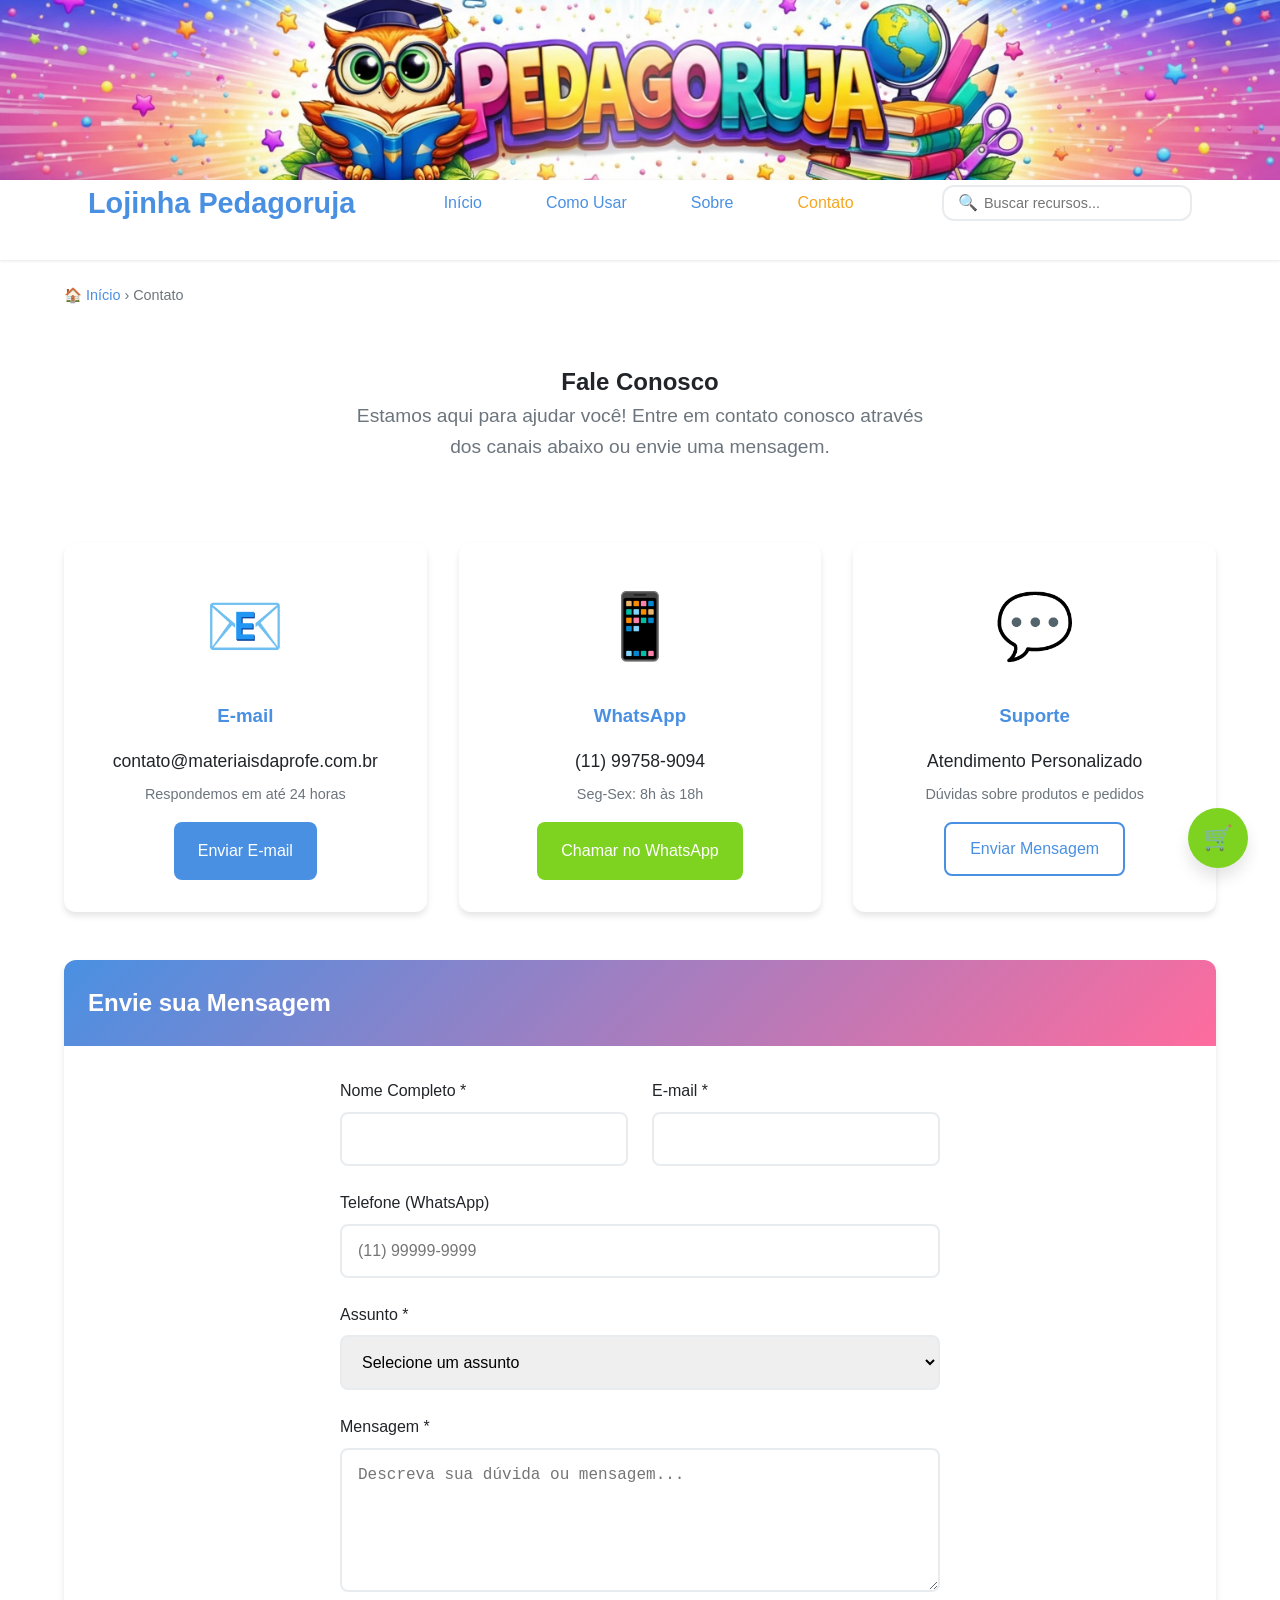
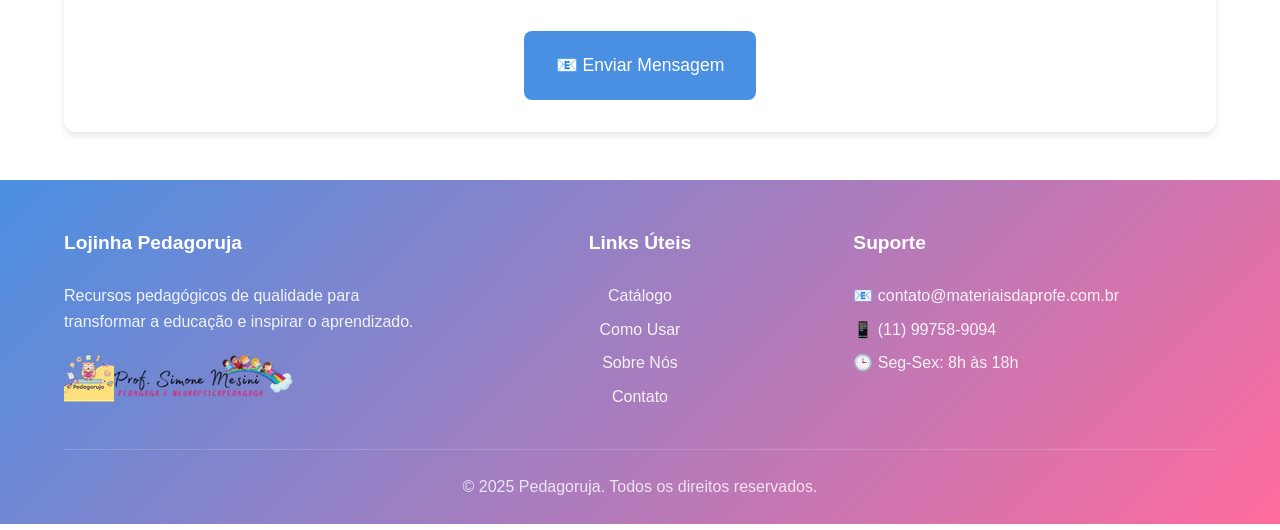
<file: contato.html>
<!DOCTYPE html>
<html lang="pt-BR">
<head>
    <meta charset="UTF-8">
    <meta name="viewport" content="width=device-width, initial-scale=1.0">
    <title>Lojinha Pedagoruja - Recursos Pedagógicos</title>
    <meta name="description" content="Descubra recursos pedagógicos incríveis para professoras do ensino infantil e fundamental 1. E-books, atividades lúdicas e materiais de qualidade.">
    <link rel="stylesheet" href="assets/css/styles-educacional.css">
    <link rel="icon" type="image/png" href="assets/images/logo-emoji.png">
    <link rel="apple-touch-icon" href="assets/images/logo-emoji.png">
</head>
<body>
    <!-- Banner Pedagoruja Animado -->
    <div class="banner banner-animado" onclick="window.location.href='index.html'" role="button" aria-label="Ir para a página inicial">
        <img src="assets/images/banner-pedagoruja.png" alt="" class="banner-bg" aria-hidden="true">
        <div class="banner-particles" aria-hidden="true">
            <span></span><span></span><span></span><span></span><span></span>
            <span></span><span></span><span></span><span></span><span></span>
        </div>
        <div class="banner-left" aria-hidden="true"></div>
        <div class="banner-center">
        </div>
    </div>

    <!-- Header -->
    <header class="header">
        <div class="container">
            <div class="header-content">
                <a href="index.html" class="logo">Lojinha Pedagoruja</a>
                
                <nav class="nav">
                    <a href="index.html" class="nav-link">Início</a>
		    <a href="instrucoes.html" class="nav-link">Como Usar</a>
                    <a href="sobre.html" class="nav-link">Sobre</a>
                    <a href="contato.html" class="nav-link" style="color: var(--cor-amarelo-sol);">Contato</a>
                </nav>
                
                <div class="search-container">
                    <span class="search-icon">🔍</span>
                    <input type="text" id="searchInput" class="search-input" placeholder="Buscar recursos...">
                </div>
            </div>
        </div>
    </header>

    <!-- Main Content -->
    <main class="container">
        <!-- Breadcrumb -->
        <nav style="margin: var(--espacamento-lg) 0;">
            <div style="display: flex; align-items: center; gap: var(--espacamento-xs); color: var(--cor-cinza-escuro); font-size: 0.9rem;">
                <a href="index.html" style="color: var(--cor-azul-sereno); text-decoration: none;">🏠 Início</a>
                <span>›</span>
                <span>Contato</span>
            </div>
        </nav>

        <!-- Hero Section -->
        <section style="text-align: center; padding: var(--espacamento-xl) 0; margin-bottom: var(--espacamento-xxl);">
            <h1>Fale Conosco</h1>
            <p style="font-size: 1.2rem; color: var(--cor-cinza-escuro); max-width: 600px; margin: 0 auto;">
                Estamos aqui para ajudar você! Entre em contato conosco através dos canais abaixo ou envie uma mensagem.
            </p>
        </section>

        <!-- Informações de Contato -->
        <section style="margin-bottom: var(--espacamento-xxl);">
            <div style="display: grid; grid-template-columns: repeat(auto-fit, minmax(300px, 1fr)); gap: var(--espacamento-xl);">
                <div class="card">
                    <div class="card-body" style="text-align: center;">
                        <div style="font-size: 4rem; margin-bottom: var(--espacamento-lg); color: var(--cor-azul-sereno);">📧</div>
                        <h3 style="color: var(--cor-azul-sereno); margin-bottom: var(--espacamento-md);">E-mail</h3>
                        <p style="font-size: 1.1rem; margin-bottom: var(--espacamento-sm);">contato@materiaisdaprofe.com.br</p>
                        <p style="color: var(--cor-cinza-escuro); font-size: 0.9rem;">Respondemos em até 24 horas</p>
                        <a href="mailto:contato@materiaisdaprofe.com.br" class="btn btn-primary" style="margin-top: var(--espacamento-md);">Enviar E-mail</a>
                    </div>
                </div>

                <div class="card">
                    <div class="card-body" style="text-align: center;">
                        <div style="font-size: 4rem; margin-bottom: var(--espacamento-lg); color: var(--cor-verde-esperanca);">📱</div>
                        <h3 style="color: var(--cor-azul-sereno); margin-bottom: var(--espacamento-md);">WhatsApp</h3>
                        <p style="font-size: 1.1rem; margin-bottom: var(--espacamento-sm);">(11) 99758-9094</p>
                        <p style="color: var(--cor-cinza-escuro); font-size: 0.9rem;">Seg-Sex: 8h às 18h</p>
                        <a href="https://wa.me/5511997589094" target="_blank" class="btn btn-success" style="margin-top: var(--espacamento-md);">Chamar no WhatsApp</a>
                    </div>
                </div>

                <div class="card">
                    <div class="card-body" style="text-align: center;">
                        <div style="font-size: 4rem; margin-bottom: var(--espacamento-lg); color: var(--cor-rosa-carinho);">💬</div>
                        <h3 style="color: var(--cor-azul-sereno); margin-bottom: var(--espacamento-md);">Suporte</h3>
                        <p style="font-size: 1.1rem; margin-bottom: var(--espacamento-sm);">Atendimento Personalizado</p>
                        <p style="color: var(--cor-cinza-escuro); font-size: 0.9rem;">Dúvidas sobre produtos e pedidos</p>
                        <button onclick="abrirFormulario()" class="btn btn-outline" style="margin-top: var(--espacamento-md);">Enviar Mensagem</button>
                    </div>
                </div>
            </div>
        </section>

        <!-- Formulário de Contato -->
        <section class="card" style="margin-bottom: var(--espacamento-xxl);">
            <div class="card-header">
                <h2 style="margin: 0; color: white;">Envie sua Mensagem</h2>
            </div>
            <div class="card-body">
                <form id="contatoForm" style="max-width: 600px; margin: 0 auto;">
                    <div style="display: grid; grid-template-columns: 1fr 1fr; gap: var(--espacamento-lg); margin-bottom: var(--espacamento-lg);">
                        <div class="form-group">
                            <label class="form-label">Nome Completo *</label>
                            <input type="text" id="nome" class="form-input" required>
                        </div>
                        <div class="form-group">
                            <label class="form-label">E-mail *</label>
                            <input type="email" id="email" class="form-input" required>
                        </div>
                    </div>

                    <div class="form-group" style="margin-bottom: var(--espacamento-lg);">
                        <label class="form-label">Telefone (WhatsApp)</label>
                        <input type="tel" id="telefone" class="form-input" placeholder="(11) 99999-9999">
                    </div>

                    <div class="form-group" style="margin-bottom: var(--espacamento-lg);">
                        <label class="form-label">Assunto *</label>
                        <select id="assunto" class="form-input" required>
                            <option value="">Selecione um assunto</option>
                            <option value="duvida-produto">Dúvida sobre produto</option>
                            <option value="problema-pedido">Problema com pedido</option>
                            <option value="sugestao">Sugestão</option>                          
                            <option value="outro">Outro</option>
                        </select>
                    </div>

                    <div class="form-group" style="margin-bottom: var(--espacamento-xl);">
                        <label class="form-label">Mensagem *</label>
                        <textarea id="mensagem" class="form-input" rows="6" placeholder="Descreva sua dúvida ou mensagem..." required></textarea>
                    </div>

                    <div style="text-align: center;">
                        <button type="submit" class="btn btn-primary btn-lg">📧 Enviar Mensagem</button>
                    </div>
                </form>
            </div>
        </section>


        <!-- Mensagens -->
        <div id="mensagens"></div>
    </main>

    <!-- Carrinho Flutuante -->
    <div class="carrinho-flutuante">
        <button id="carrinhoBtn" class="carrinho-btn" title="Ver Carrinho">
            🛒
            <span id="carrinhoContador" class="carrinho-contador" style="display: none;">0</span>
        </button>
    </div>

    <!-- Modal do Carrinho -->
    <div id="carrinhoModal" class="modal">
        <div class="modal-content">
            <div class="modal-header">
                <h3 class="modal-title">Meu Carrinho</h3>
                <button id="fecharCarrinho" class="modal-close">&times;</button>
            </div>
            <div class="modal-body">
                <div id="carrinhoItens"></div>
                <div id="carrinhoVazio" style="text-align:center;padding:2rem;display:none;">
                    <p>Seu carrinho está vazio</p>
                    <p style="color:var(--cor-cinza-escuro);font-size:0.9rem;">Adicione alguns recursos pedagógicos para começar!</p>
                </div>
            </div>
            <div class="modal-footer">
                <div style="width:100%;">
                    <div id="carrinhoTotal" style="text-align:right;margin-bottom:1rem;">
                        <strong>Total: R$ <span id="valorTotal">0,00</span></strong>
                    </div>
                    <div style="display:flex;gap:1rem;justify-content:flex-end;">
                        <button id="limparCarrinho" class="btn btn-outline">Limpar Carrinho</button>
                        <button id="finalizarCompra" class="btn btn-success">Finalizar Compra</button>
                    </div>
                </div>
            </div>
        </div>
    </div>

    <!-- Footer -->
    <footer class="footer">
        <div class="container">
            <div class="footer-content">
                <div class="footer-section">
                    <h3>Lojinha Pedagoruja</h3>
                    <p>Recursos pedagógicos de qualidade para transformar a educação e inspirar o aprendizado.</p>
					<img src="assets/images/logo-footer.png" alt="Prof. Simone Mesini" class="footer-logo">
                </div>
                
                <div class="footer-section">
                    <h3>Links Úteis</h3>
                    <p><a href="index.html">Catálogo</a></p>
		    <p><a href="instrucoes.html">Como Usar</a></p>
                    <p><a href="sobre.html">Sobre Nós</a></p>
                    <p><a href="contato.html">Contato</a></p>
                </div>
                
                <div class="footer-section">
                    <h3>Suporte</h3>
                    <p>📧 contato@materiaisdaprofe.com.br</p>
                    <p>📱 (11) 99758-9094</p>
                    <p>🕒 Seg-Sex: 8h às 18h</p>
                </div>
            </div>
            
            <div class="footer-bottom">
                <p>&copy; 2025 Pedagoruja. Todos os direitos reservados.</p>
            </div>
        </div>
    </footer>

    <!-- Scripts -->
    <script src="assets/js/utils.js"></script>
    <script src="assets/js/cart-compat.js"></script>
    <script src="assets/js/cart-final-otimizado.js"></script>
    <script>
        // Configuração do backend
        const BACKEND_URL = 'https://script.google.com/macros/s/AKfycbxEFy0Fd1dIyTSjcibfucqDVYFDlxsdBmlsYAn046qDMIFKy7fdKBy9sLN9T1V0h66iQQ/exec';
        window.BACKEND_URL = BACKEND_URL;

        // Funcionalidade de busca
        document.getElementById('searchInput').addEventListener('keypress', function(e) {
            if (e.key === 'Enter') {
                const termo = this.value.trim();
                if (termo) {
                    window.location.href = `index.html?busca=${encodeURIComponent(termo)}`;
                }
            }
        });

        // Formulário de contato
        document.getElementById('contatoForm').addEventListener('submit', function(e) {
            e.preventDefault();
            enviarMensagem();
        });

        function abrirFormulario() {
            document.getElementById('contatoForm').scrollIntoView({ 
                behavior: 'smooth', 
                block: 'start' 
            });
            document.getElementById('nome').focus();
        }

        async function enviarMensagem() {
            const nome = document.getElementById('nome').value.trim();
            const email = document.getElementById('email').value.trim();
            const telefone = document.getElementById('telefone').value.trim();
            const assunto = document.getElementById('assunto').value;
            const mensagem = document.getElementById('mensagem').value.trim();

            // Validações
            if (!nome || !email || !assunto || !mensagem) {
                mostrarMensagem('Por favor, preencha todos os campos obrigatórios.', 'error');
                return;
            }

            if (!validarEmail(email)) {
                mostrarMensagem('Por favor, insira um e-mail válido.', 'error');
                return;
            }

            // Simula envio (aqui você integraria com seu backend)
            mostrarMensagem('Enviando mensagem...', 'info');

            try {
                // Simula delay de envio
                await new Promise(resolve => setTimeout(resolve, 2000));
                
                // Aqui você faria a integração real com seu backend
                // const response = await fetch(BACKEND_URL, { ... });
                
                mostrarMensagem('Mensagem enviada com sucesso! Entraremos em contato em breve.', 'success');
                document.getElementById('contatoForm').reset();
                
            } catch (error) {
                console.error('Erro ao enviar mensagem:', error);
                mostrarMensagem('Erro ao enviar mensagem. Tente novamente ou entre em contato pelo WhatsApp.', 'error');
            }
        }

        function validarEmail(email) {
            const regex = /^[^\s@]+@[^\s@]+\.[^\s@]+$/;
            return regex.test(email);
        }

        function mostrarMensagem(mensagem, tipo = 'info') {
            const container = document.getElementById('mensagens');
            if (!container) return;

            // Remove mensagens existentes
            const existing = container.querySelectorAll('.alert');
            existing.forEach(alert => alert.remove());

            const div = document.createElement('div');
            div.className = `alert alert-${tipo}`;
            div.style.cssText = `
                margin: 1rem 0;
                padding: 1rem;
                border-radius: 8px;
                animation: fadeIn 0.3s ease;
                position: relative;
            `;

            // Cores por tipo
            const colors = {
                success: '#10b981',
                error: '#ef4444',
                warning: '#f59e0b',
                info: '#3b82f6'
            };

            div.style.backgroundColor = colors[tipo] || colors.info;
            div.style.color = 'white';
            div.textContent = mensagem;

            container.appendChild(div);

            // Remove automaticamente após 5 segundos
            setTimeout(() => {
                if (div.parentNode) {
                    div.style.animation = 'fadeOut 0.3s ease';
                    setTimeout(() => div.remove(), 300);
                }
            }, 5000);
        }

</body>
</html>
</file>
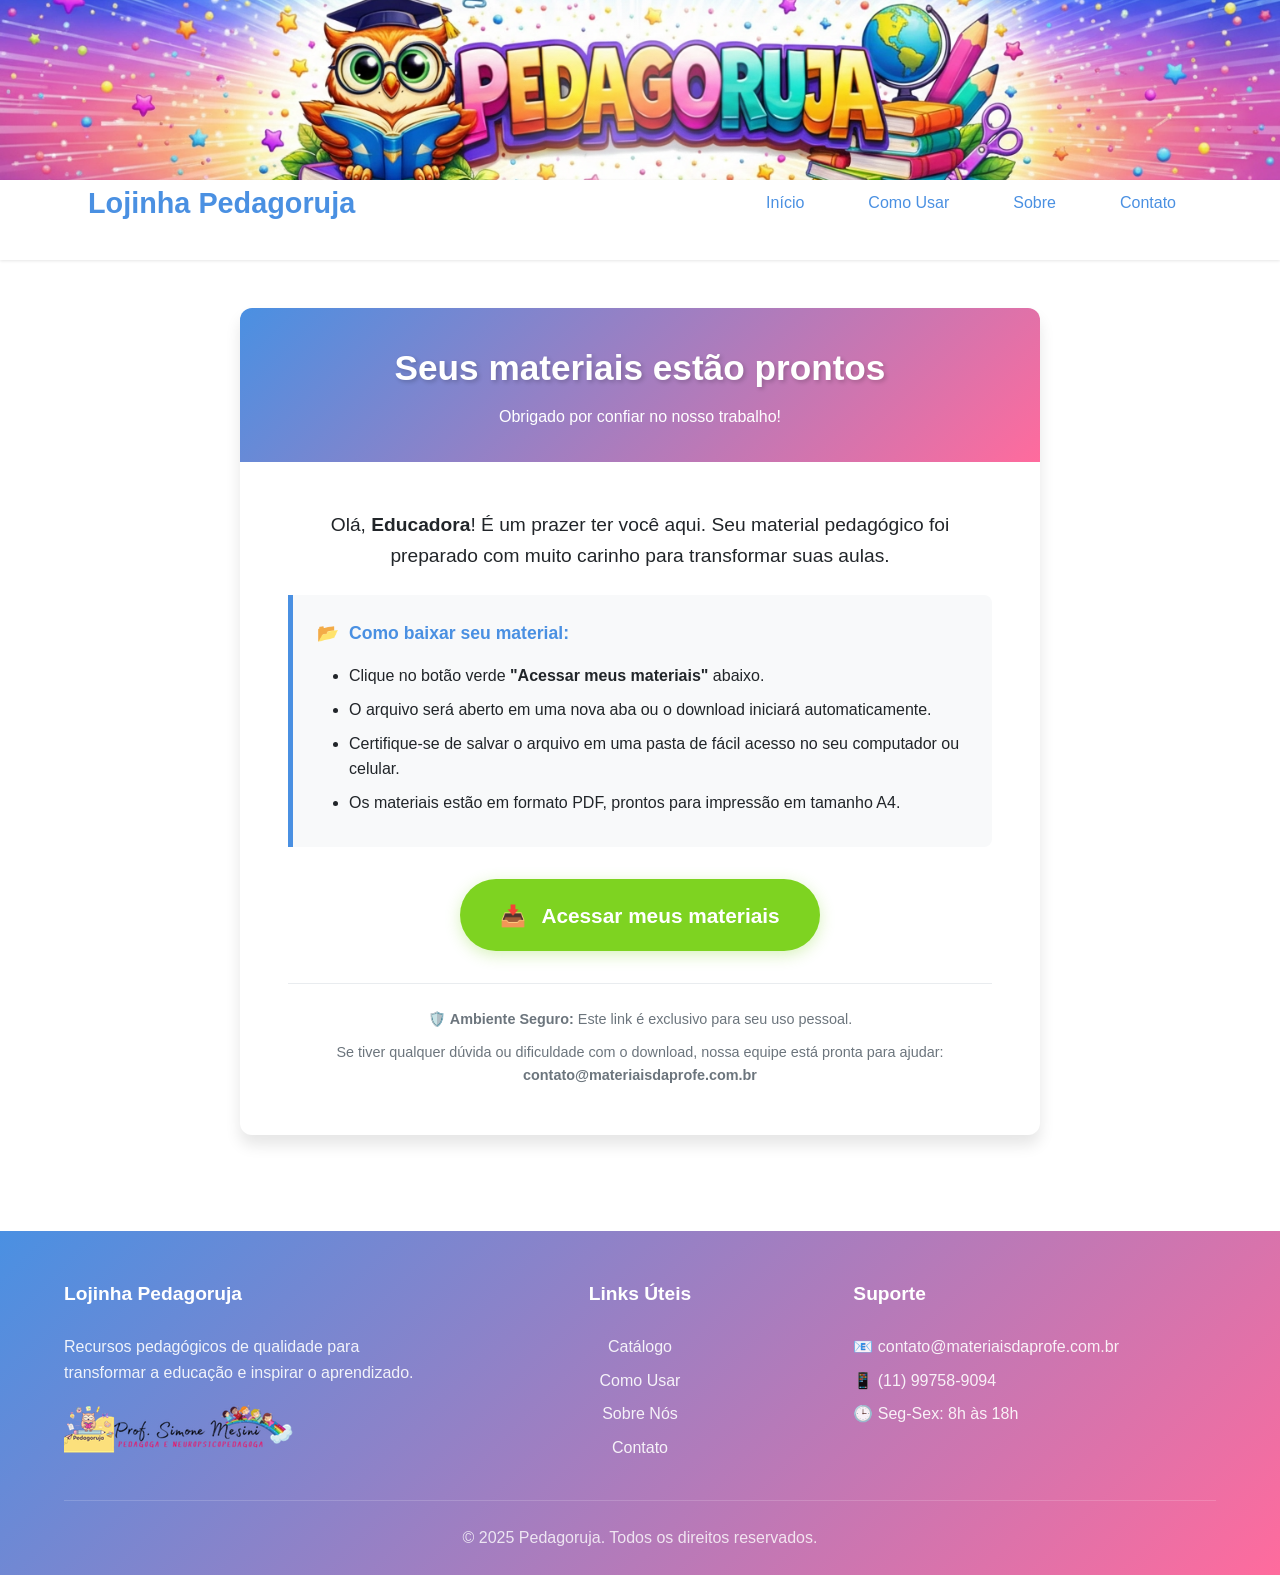
<file: entrega-materiais.html>
<!DOCTYPE html>
<html lang="pt-BR">
<head>
    <meta charset="UTF-8">
    <meta name="viewport" content="width=device-width, initial-scale=1.0">
    <title>Seus materiais estão prontos - Lojinha Pedagoruja</title>
    <meta name="description" content="Acesse e baixe seus recursos pedagógicos adquiridos na Lojinha Pedagoruja.">
    <link rel="stylesheet" href="assets/css/styles-educacional.css">
    <link rel="icon" type="image/png" href="assets/images/logo-emoji.png">
    <link rel="apple-touch-icon" href="assets/images/logo-emoji.png">
    <style>
        /* Estilos específicos para a página de entrega mantendo a harmonia */
        .delivery-container {
            padding: var(--espacamento-xxl) 0;
            min-height: 60vh;
        }
        
        .delivery-card {
            background: var(--cor-branco);
            border-radius: var(--borda-radius-lg);
            box-shadow: var(--sombra-lg);
            overflow: hidden;
            max-width: 800px;
            margin: 0 auto;
        }
        
        .delivery-header {
            background: linear-gradient(135deg, var(--cor-azul-sereno) 0%, var(--cor-rosa-carinho) 100%);
            padding: var(--espacamento-xl);
            color: var(--cor-branco);
            text-align: center;
        }
        
        .delivery-header h1 {
            font-family: var(--fonte-titulo);
            font-size: 2.2rem;
            margin-bottom: var(--espacamento-sm);
            text-shadow: 2px 2px 4px rgba(0,0,0,0.2);
        }
        
        .delivery-body {
            padding: var(--espacamento-xxl);
        }
        
        .welcome-msg {
            font-size: 1.2rem;
            color: var(--cor-preto);
            margin-bottom: var(--espacamento-lg);
            text-align: center;
        }
        
        .instruction-box {
            background-color: var(--cor-cinza-claro);
            border-left: 5px solid var(--cor-azul-sereno);
            padding: var(--espacamento-lg);
            margin-bottom: var(--espacamento-xl);
            border-radius: 0 var(--borda-radius-md) var(--borda-radius-md) 0;
        }
        
        .instruction-box h2 {
            font-size: 1.1rem;
            color: var(--cor-azul-sereno);
            margin-bottom: var(--espacamento-sm);
            display: flex;
            align-items: center;
            gap: 10px;
        }
        
        .download-section {
            text-align: center;
            margin: var(--espacamento-xl) 0;
        }
        
        .btn-download {
            background: var(--cor-verde-esperanca);
            color: var(--cor-branco);
            padding: 1.2rem 2.5rem;
            font-size: 1.3rem;
            font-weight: bold;
            border-radius: 50px;
            display: inline-flex;
            align-items: center;
            gap: 15px;
            transition: all var(--transicao-normal);
            box-shadow: 0 4px 15px rgba(126, 211, 33, 0.3);
            border: none;
            cursor: pointer;
            text-decoration: none;
        }
        
        .btn-download:hover {
            background: var(--cor-sucesso);
            transform: translateY(-3px);
            box-shadow: 0 6px 20px rgba(126, 211, 33, 0.4);
            color: var(--cor-branco);
        }
        
        .security-footer {
            margin-top: var(--espacamento-xl);
            padding-top: var(--espacamento-lg);
            border-top: 1px solid var(--cor-cinza-medio);
            text-align: center;
            color: var(--cor-cinza-escuro);
            font-size: 0.9rem;
        }
        
        .steps-list {
            text-align: left;
            margin-top: var(--espacamento-md);
            padding-left: var(--espacamento-xl);
        }
        
        .steps-list li {
            margin-bottom: var(--espacamento-sm);
        }

        @media (max-width: 768px) {
            .delivery-header h1 { font-size: 1.8rem; }
            .delivery-body { padding: var(--espacamento-lg); }
            .btn-download { width: 100%; justify-content: center; }
        }
    </style>
</head>
<body>
    <!-- Banner Pedagoruja Animado -->
    <div class="banner banner-animado" onclick="window.location.href='index.html'" role="button" aria-label="Ir para a página inicial">
        <img src="assets/images/banner-pedagoruja.png" alt="" class="banner-bg" aria-hidden="true">
        <div class="banner-particles" aria-hidden="true">
            <span></span><span></span><span></span><span></span><span></span>
            <span></span><span></span><span></span><span></span><span></span>
        </div>
        <div class="banner-left" aria-hidden="true"></div>
        <div class="banner-center"></div>
    </div>

    <!-- Header -->
    <header class="header">
        <div class="container">
            <div class="header-content">
                <a href="index.html" class="logo">Lojinha Pedagoruja</a>
                <nav class="nav">
                    <a href="index.html" class="nav-link">Início</a>
                    <a href="instrucoes.html" class="nav-link">Como Usar</a>
                    <a href="sobre.html" class="nav-link">Sobre</a>
                    <a href="contato.html" class="nav-link">Contato</a>
                </nav>
            </div>
        </div>
    </header>

    <!-- Main Content -->
    <main class="container delivery-container">
        <div class="delivery-card">
            <div class="delivery-header">
                <h1>Seus materiais estão prontos</h1>
                <p>Obrigado por confiar no nosso trabalho!</p>
            </div>
            
            <div class="delivery-body">
                <p class="welcome-msg">
                    Olá, <strong id="clienteNome">Educadora</strong>! É um prazer ter você aqui. Seu material pedagógico foi preparado com muito carinho para transformar suas aulas.
                </p>

                <div class="instruction-box">
                    <h2><span>📂</span> Como baixar seu material:</h2>
                    <ul class="steps-list">
                        <li>Clique no botão verde <strong>"Acessar meus materiais"</strong> abaixo.</li>
                        <li>O arquivo será aberto em uma nova aba ou o download iniciará automaticamente.</li>
                        <li>Certifique-se de salvar o arquivo em uma pasta de fácil acesso no seu computador ou celular.</li>
                        <li>Os materiais estão em formato PDF, prontos para impressão em tamanho A4.</li>
                    </ul>
                </div>

                <div class="download-section">
                    <a href="#" id="btnDownload" class="btn-download" target="_blank">
                        <span>📥</span> Acessar meus materiais
                    </a>
                </div>

                <div class="security-footer">
                    <p>🛡️ <strong>Ambiente Seguro:</strong> Este link é exclusivo para seu uso pessoal.</p>
                    <p style="margin-top: 10px;">
                        Se tiver qualquer dúvida ou dificuldade com o download, nossa equipe está pronta para ajudar: 
                        <br><strong>contato@materiaisdaprofe.com.br</strong>
                    </p>
                </div>
            </div>
        </div>
    </main>

    <!-- Footer -->
    <footer class="footer">
        <div class="container">
            <div class="footer-content">
                <div class="footer-section">
                    <h3>Lojinha Pedagoruja</h3>
                    <p>Recursos pedagógicos de qualidade para transformar a educação e inspirar o aprendizado.</p>
                    <img src="assets/images/logo-footer.png" alt="Prof. Simone Mesini" class="footer-logo">
                </div>
                
                <div class="footer-section">
                    <h3>Links Úteis</h3>
                    <p><a href="index.html">Catálogo</a></p>
                    <p><a href="instrucoes.html">Como Usar</a></p>
                    <p><a href="sobre.html">Sobre Nós</a></p>
                    <p><a href="contato.html">Contato</a></p>
                </div>
                
                <div class="footer-section">
                    <h3>Suporte</h3>
                    <p>📧 contato@materiaisdaprofe.com.br</p>
                    <p>📱 (11) 99758-9094</p>
                    <p>🕒 Seg-Sex: 8h às 18h</p>
                </div>
            </div>
            
            <div class="footer-bottom">
                <p>&copy; 2025 Pedagoruja. Todos os direitos reservados.</p>
            </div>
        </div>
    </footer>

    <!-- Lógica de Captura de Dados Dinâmicos -->
    <script>
        document.addEventListener('DOMContentLoaded', function() {
            // Função para pegar parâmetros da URL
            function getUrlParam(name) {
                const urlParams = new URLSearchParams(window.location.search);
                return urlParams.get(name);
            }

            // Captura o nome e o link da URL
            const nome = getUrlParam('n'); // n = nome
            const link = getUrlParam('l'); // l = link do PDF

            // Se houver nome, atualiza na página
            if (nome) {
                document.getElementById('clienteNome').textContent = decodeURIComponent(nome);
            }

            // Se houver link, atualiza o botão
            if (link) {
                document.getElementById('btnDownload').href = decodeURIComponent(link);
            } else {
                // Se não houver link, avisa o usuário (opcional)
                document.getElementById('btnDownload').addEventListener('click', function(e) {
                    if (this.getAttribute('href') === '#') {
                        e.preventDefault();
                        alert('O link do material não foi encontrado. Por favor, verifique seu e-mail ou entre em contato com o suporte.');
                    }
                });
            }
        });
    </script>
</body>
</html>
</file>
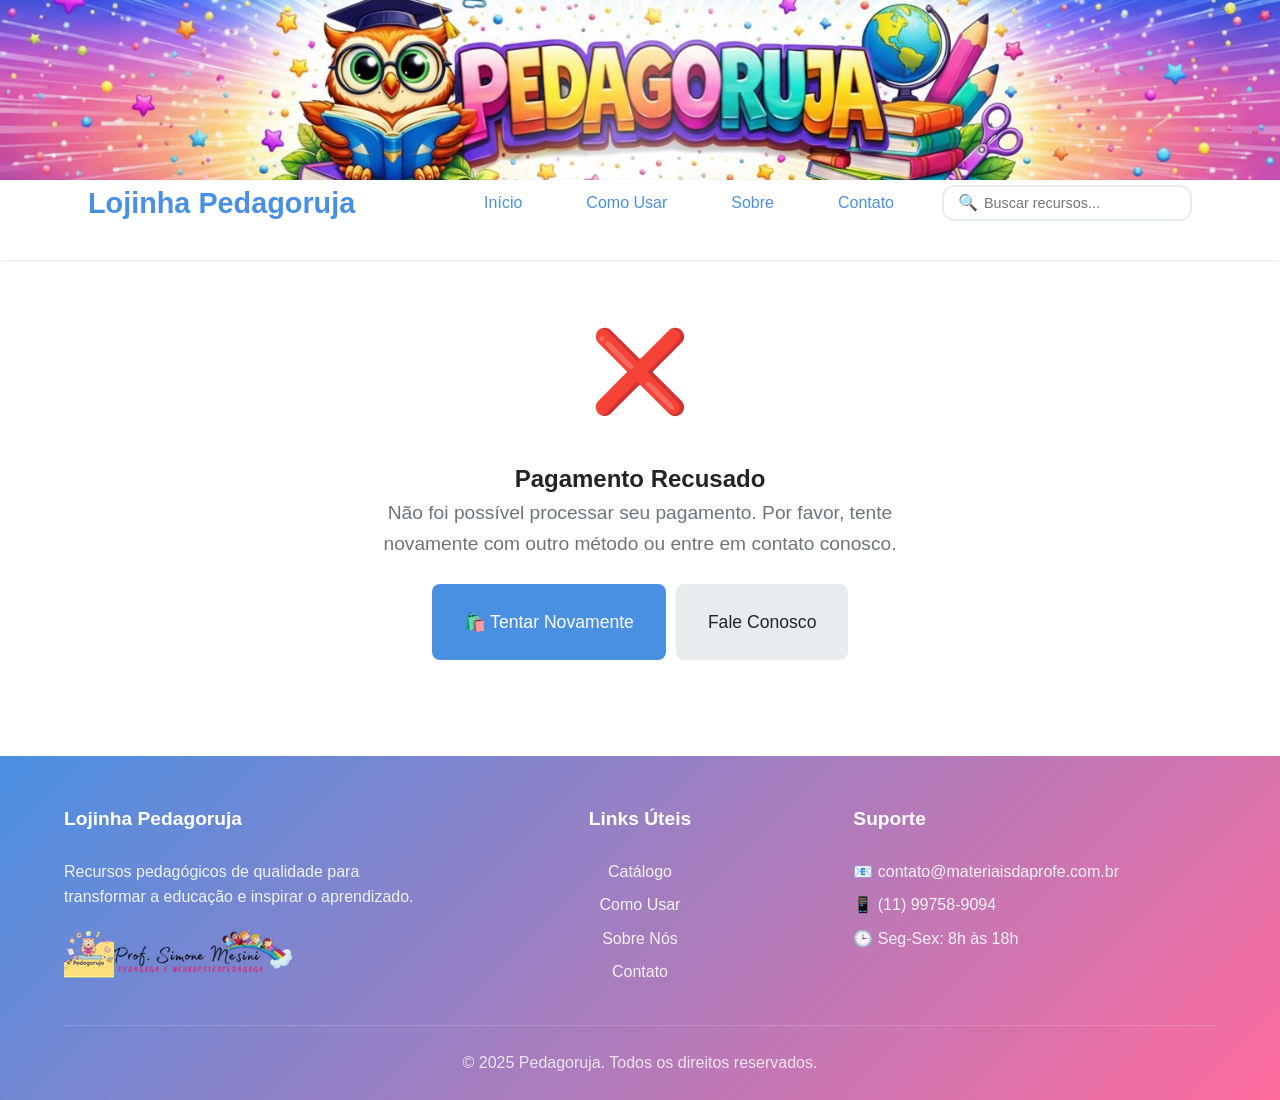
<file: falha.html>
<!DOCTYPE html>
<html lang="pt-BR">
<head>
    <meta charset="UTF-8">
    <meta name="viewport" content="width=device-width, initial-scale=1.0">
    <title>Lojinha Pedagoruja - Recursos Pedagógicos</title>
    <meta name="description" content="Descubra recursos pedagógicos incríveis para professoras do ensino infantil e fundamental 1. E-books, atividades lúdicas e materiais de qualidade.">
    <link rel="stylesheet" href="assets/css/styles-educacional.css">
    <link rel="icon" type="image/png" href="assets/images/logo-emoji.png">
    <link rel="apple-touch-icon" href="assets/images/logo-emoji.png">
</head>
<body>
    <!-- Banner Pedagoruja Animado -->
    <div class="banner banner-animado" onclick="window.location.href='index.html'" role="button" aria-label="Ir para a página inicial">
        <img src="assets/images/banner-pedagoruja.png" alt="" class="banner-bg" aria-hidden="true">
        <div class="banner-particles" aria-hidden="true">
            <span></span><span></span><span></span><span></span><span></span>
            <span></span><span></span><span></span><span></span><span></span>
        </div>
        <div class="banner-left" aria-hidden="true"></div>
        <div class="banner-center">
        </div>
    </div>

    <!-- Header -->
    <header class="header">
        <div class="container">
            <div class="header-content">
                <a href="index.html" class="logo">Lojinha Pedagoruja</a>
                
                <nav class="nav">
                    <a href="index.html" class="nav-link">Início</a>
		    <a href="instrucoes.html" class="nav-link">Como Usar</a>
                    <a href="sobre.html" class="nav-link">Sobre</a>
                    <a href="contato.html" class="nav-link">Contato</a>
                </audio>
                
                <div class="search-container">
                    <span class="search-icon">🔍</span>
                    <input type="text" id="searchInput" class="search-input" placeholder="Buscar recursos...">
                </div>
            </div>
        </div>
    </header>

    <!-- Main Content -->
    <main class="container">
        <section style="text-align: center; padding: var(--espacamento-xxl) 0;">
            <div style="font-size: 5rem; margin-bottom: var(--espacamento-lg); color: var(--cor-erro);">❌</div>
            <h1>Pagamento Recusado</h1>
            <p style="font-size: 1.2rem; color: rgb(108, 117, 125); max-width: 600px; margin: 0px auto var(--espacamento-lg);">
                Não foi possível processar seu pagamento. Por favor, tente novamente com outro método ou entre em contato conosco.
            </p>
            <div style="display: flex; gap: 10px; justify-content: center; flex-wrap: wrap;">
                <a href="index.html" class="btn btn-primary btn-lg">🛍️ Tentar Novamente</a>
                <a href="contato.html" class="btn btn-secondary btn-lg">Fale Conosco</a>
            </div>
        </section>
    </main>

    <!-- Footer -->
    <footer class="footer">
        <div class="container">
            <div class="footer-content">
                <div class="footer-section">
                    <h3>Lojinha Pedagoruja</h3>
                    <p>Recursos pedagógicos de qualidade para transformar a educação e inspirar o aprendizado.</p>
					<img src="assets/images/logo-footer.png" alt="Prof. Simone Mesini" class="footer-logo">
                </div>
                
                <div class="footer-section">
                    <h3>Links Úteis</h3>
                    <p><a href="index.html">Catálogo</a></p>
		    <p><a href="instrucoes.html">Como Usar</a></p>
                    <p><a href="sobre.html">Sobre Nós</a></p>
                    <p><a href="contato.html">Contato</a></p>
                </div>
                
                <div class="footer-section">
                    <h3>Suporte</h3>
                    <p>📧 contato@materiaisdaprofe.com.br</p>
                    <p>📱 (11) 99758-9094</p>
                    <p>🕒 Seg-Sex: 8h às 18h</p>
                </div>
            </div>
            
            <div class="footer-bottom">
                <p>&copy; 2025 Pedagoruja. Todos os direitos reservados.</p>
            </div>
        </div>
    </footer>
</body>
</html>
</file>
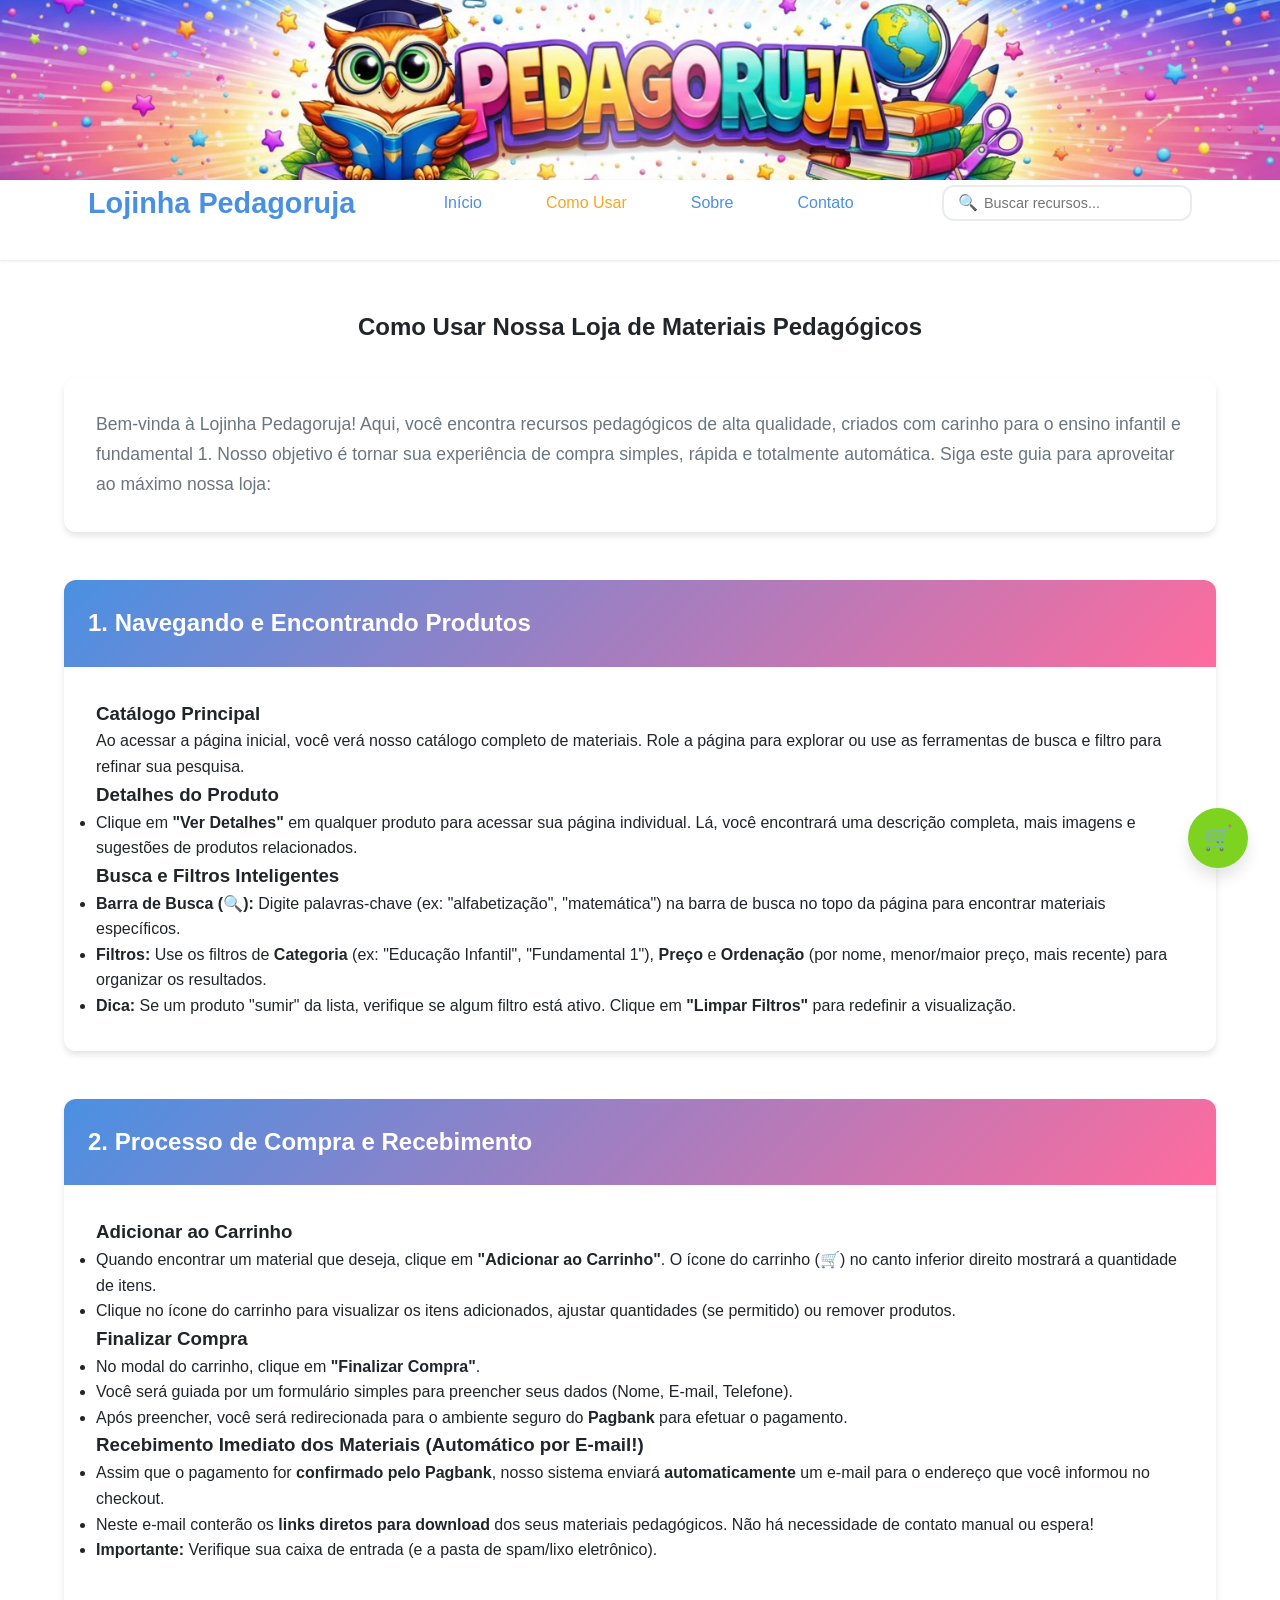
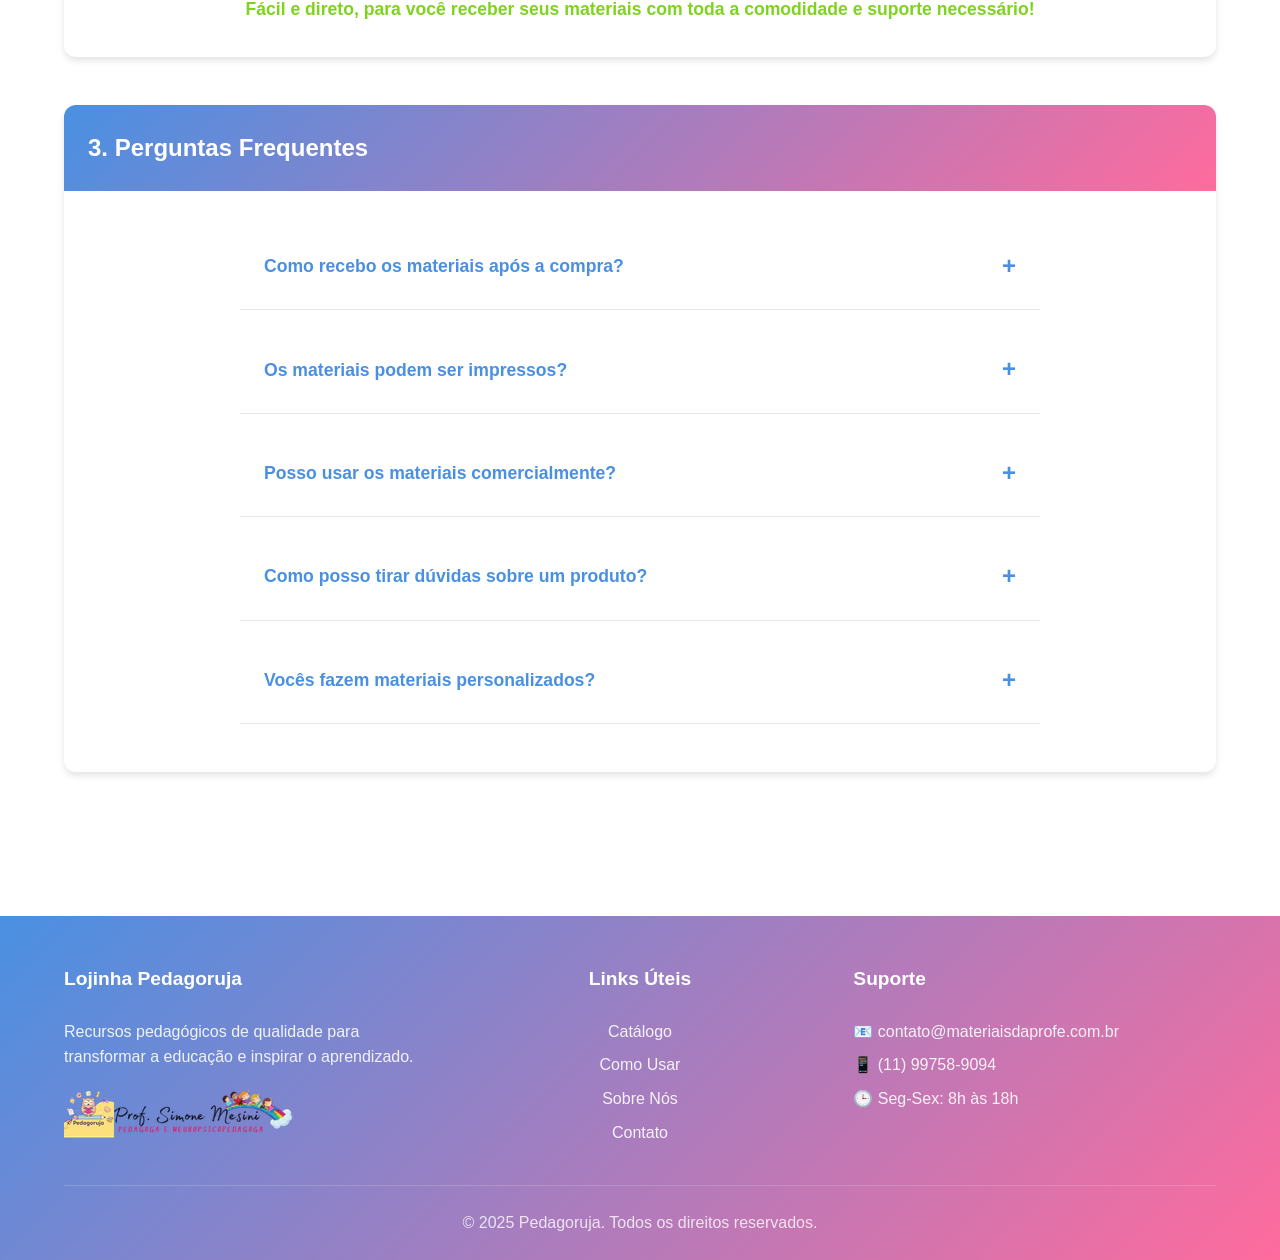
<file: instrucoes.html>
<!DOCTYPE html>
<html lang="pt-BR">
<head>
    <meta charset="UTF-8">
    <meta name="viewport" content="width=device-width, initial-scale=1.0">
    <title>Lojinha Pedagoruja - Recursos Pedagógicos</title>
    <meta name="description" content="Descubra recursos pedagógicos incríveis para professoras do ensino infantil e fundamental 1. E-books, atividades lúdicas e materiais de qualidade.">
    <link rel="stylesheet" href="assets/css/styles-educacional.css">
    <link rel="icon" type="image/png" href="assets/images/logo-emoji.png">
    <link rel="apple-touch-icon" href="assets/images/logo-emoji.png">
</head>
<body>
    <!-- Banner Pedagoruja Animado -->
    <div class="banner banner-animado" onclick="window.location.href='index.html'" role="button" aria-label="Ir para a página inicial">
        <img src="assets/images/banner-pedagoruja.png" alt="" class="banner-bg" aria-hidden="true">
        <div class="banner-particles" aria-hidden="true">
            <span></span><span></span><span></span><span></span><span></span>
            <span></span><span></span><span></span><span></span><span></span>
        </div>
        <div class="banner-left" aria-hidden="true"></div>
        <div class="banner-center">
        </div>
    </div>

    <!-- Header -->
    <header class="header">
        <div class="container">
            <div class="header-content">
                <a href="index.html" class="logo">Lojinha Pedagoruja</a>
                
                <nav class="nav">
                    <a href="index.html" class="nav-link">Início</a>
                    <a href="instrucoes.html" class="nav-link" style="color: var(--cor-amarelo-sol);">Como Usar</a>
                    <a href="sobre.html" class="nav-link">Sobre</a>
                    <a href="contato.html" class="nav-link">Contato</a>
                </nav>
                
                <div class="search-container">
                    <span class="search-icon">🔍</span>
                    <input type="text" id="searchInput" class="search-input" placeholder="Buscar recursos...">
                </div>
            </div>
        </div>
    </header>

    <!-- Main Content -->
    <main class="container">
        <section style="padding: var(--espacamento-xxl) 0;">
            <h1 style="text-align: center; margin-bottom: var(--espacamento-xl);">Como Usar Nossa Loja de Materiais Pedagógicos</h1>
            
            <div class="card" style="margin-bottom: var(--espacamento-xxl);">
                <div class="card-body">
                    <p style="font-size: 1.1rem; line-height: 1.7; color: var(--cor-cinza-escuro);">
                        Bem-vinda à Lojinha Pedagoruja! Aqui, você encontra recursos pedagógicos de alta qualidade, criados com carinho para o ensino infantil e fundamental 1. Nosso objetivo é tornar sua experiência de compra simples, rápida e totalmente automática. Siga este guia para aproveitar ao máximo nossa loja:
                    </p>
                </div>
            </div>

            <div class="card" style="margin-bottom: var(--espacamento-xxl);">
                <div class="card-header"><h2 style="margin:0;color:white;">1. Navegando e Encontrando Produtos</h2></div>
                <div class="card-body">
                    <h3>Catálogo Principal</h3>
                    </p>
                    <p>Ao acessar a página inicial, você verá nosso catálogo completo de materiais. Role a página para explorar ou use as ferramentas de busca e filtro para refinar sua pesquisa.</p>
                    </p>
                    <h3>Detalhes do Produto</h3>
                    <ul>
                    </p>
                        <li>Clique em <strong>"Ver Detalhes"</strong> em qualquer produto para acessar sua página individual. Lá, você encontrará uma descrição completa, mais imagens e sugestões de produtos relacionados.</li>
                    </ul>
                    </p>
                    <h3>Busca e Filtros Inteligentes</h3>
                    <ul>
                    </p>
                        <li><strong>Barra de Busca (🔍):</strong> Digite palavras-chave (ex: "alfabetização", "matemática") na barra de busca no topo da página para encontrar materiais específicos.</li>
                        <li><strong>Filtros:</strong> Use os filtros de <strong>Categoria</strong> (ex: "Educação Infantil", "Fundamental 1"), <strong>Preço</strong> e <strong>Ordenação</strong> (por nome, menor/maior preço, mais recente) para organizar os resultados.</li>
                        </p>
                        <li><strong>Dica:</strong> Se um produto "sumir" da lista, verifique se algum filtro está ativo. Clique em <strong>"Limpar Filtros"</strong> para redefinir a visualização.</li>
                    </ul>
                </div>
            </div>

            <div class="card" style="margin-bottom: var(--espacamento-xxl);">
                <div class="card-header"><h2 style="margin:0;color:white;">2. Processo de Compra e Recebimento</h2></div>
                <div class="card-body">
                    <h3>Adicionar ao Carrinho</h3>
                    <ul>
                    </p>
                        <li>Quando encontrar um material que deseja, clique em <strong>"Adicionar ao Carrinho"</strong>. O ícone do carrinho (🛒) no canto inferior direito mostrará a quantidade de itens.</li>
                        <li>Clique no ícone do carrinho para visualizar os itens adicionados, ajustar quantidades (se permitido) ou remover produtos.</li>
                    </ul>
                    </p>                    
                    <h3>Finalizar Compra</h3>
                    <ul>
                    </p>
                        <li>No modal do carrinho, clique em <strong>"Finalizar Compra"</strong>.</li>
                        <li>Você será guiada por um formulário simples para preencher seus dados (Nome, E-mail, Telefone).</li>
                        <li>Após preencher, você será redirecionada para o ambiente seguro do <strong>Pagbank</strong> para efetuar o pagamento.</li>
                    </ul>
                    </p>                    
                    <h3>Recebimento Imediato dos Materiais (Automático por E-mail!)</h3>
                    <ul>
                    </p>
                        <li>Assim que o pagamento for <strong>confirmado pelo Pagbank</strong>, nosso sistema enviará <strong>automaticamente</strong> um e-mail para o endereço que você informou no checkout.</li>
                        <li>Neste e-mail conterão os <strong>links diretos para download</strong> dos seus materiais pedagógicos. Não há necessidade de contato manual ou espera!</li>
                        <li><strong>Importante:</strong> Verifique sua caixa de entrada (e a pasta de spam/lixo eletrônico).</li>
                    </ul>
                    <p style="font-size: 1.1rem; line-height: 1.7; color: var(--cor-verde-esperanca); font-weight: bold; text-align: center; margin-top: var(--espacamento-xl);">
                        Fácil e direto, para você receber seus materiais com toda a comodidade e suporte necessário!
                    </p>
                </div>
            </div>

                   <!-- FAQ -->
        <section class="card" style="margin-bottom: var(--espacamento-xxl);">
            <div class="card-header">
                <h2 style="margin: 0; color: white;">3. Perguntas Frequentes</h2>
            </div>
            <div class="card-body">
                <div class="faq-container">
                    <div class="faq-item">
                        <div class="faq-question" onclick="toggleFaq(this)">
                            <h4>Como recebo os materiais após a compra?</h4>
                            <span class="faq-icon">+</span>
                        </div>
                        <div class="faq-answer">
                            <p>Após a confirmação do pagamento, você receberá um e-mail com os links para download dos materiais. O acesso é imediato e os arquivos ficam disponíveis para download por tempo ilimitado.</p>
                        </div>
                    </div>

                    <div class="faq-item">
                        <div class="faq-question" onclick="toggleFaq(this)">
                            <h4>Os materiais podem ser impressos?</h4>
                            <span class="faq-icon">+</span>
                        </div>
                        <div class="faq-answer">
                            <p>Sim! Todos os nossos materiais são desenvolvidos em alta resolução e otimizados para impressão. Você pode imprimir quantas vezes quiser para uso em suas aulas.</p>
                        </div>
                    </div>

                    <div class="faq-item">
                        <div class="faq-question" onclick="toggleFaq(this)">
                            <h4>Posso usar os materiais comercialmente?</h4>
                            <span class="faq-icon">+</span>
                        </div>
                        <div class="faq-answer">
                            <p>Os materiais são licenciados para uso educacional. Você pode usar em suas aulas, mas não pode revender ou distribuir os arquivos.</p>
                        </div>
                    </div>

                    <div class="faq-item">
                        <div class="faq-question" onclick="toggleFaq(this)">
                            <h4>Como posso tirar dúvidas sobre um produto?</h4>
                            <span class="faq-icon">+</span>
                        </div>
                        <div class="faq-answer">
                            <p>Você pode entrar em contato conosco pelo WhatsApp, e-mail ou através do formulário desta página. Nossa equipe está sempre pronta para esclarecer suas dúvidas.</p>
                        </div>
                    </div>

                    <div class="faq-item">
                        <div class="faq-question" onclick="toggleFaq(this)">
                            <h4>Vocês fazem materiais personalizados?</h4>
                            <span class="faq-icon">+</span>
                        </div>
                        <div class="faq-answer">
                            <p>Sim! Oferecemos serviços de criação de materiais personalizados. Entre em contato conosco para discutir suas necessidades específicas e solicitar um orçamento.</p>
                        </div>
                    </div>
                </div>
            </div>
        </section>
    </main>

    <!-- Carrinho Flutuante -->
    <div class="carrinho-flutuante">
        <button id="carrinhoBtn" class="carrinho-btn" title="Ver Carrinho">
            🛒
            <span id="carrinhoContador" class="carrinho-contador" style="display: none;">0</span>
        </button>
    </div>

    <!-- Modal do Carrinho -->
    <div id="carrinhoModal" class="modal">
        <div class="modal-content">
            <div class="modal-header">
                <h3 class="modal-title">Meu Carrinho</h3>
                <button id="fecharCarrinho" class="modal-close">&times;</button>
            </div>
            <div class="modal-body">
                <div id="carrinhoItens"></div>
                <div id="carrinhoVazio" style="text-align:center;padding:2rem;display:none;">
                    <p>Seu carrinho está vazio</p>
                    <p style="color:var(--cor-cinza-escuro);font-size:0.9rem;">Adicione alguns recursos pedagógicos para começar!</p>
                </div>
            </div>
            <div class="modal-footer">
                <div style="width:100%;">
                    <div id="carrinhoTotal" style="text-align:right;margin-bottom:1rem;">
                        <strong>Total: R$ <span id="valorTotal">0,00</span></strong>
                    </div>
                    <div style="display:flex;gap:1rem;justify-content:flex-end;">
                        <button id="limparCarrinho" class="btn btn-outline">Limpar Carrinho</button>
                        <button id="finalizarCompra" class="btn btn-success">Finalizar Compra</button>
                    </div>
                </div>
            </div>
        </div>
    </div>

    <!-- Footer -->
    <footer class="footer">
        <div class="container">
            <div class="footer-content">
                <div class="footer-section">
                    <h3>Lojinha Pedagoruja</h3>
                    <p>Recursos pedagógicos de qualidade para transformar a educação e inspirar o aprendizado.</p>
					<img src="assets/images/logo-footer.png" alt="Prof. Simone Mesini" class="footer-logo">
                </div>
                
                <div class="footer-section">
                    <h3>Links Úteis</h3>
                    <p><a href="index.html">Catálogo</a></p>
                    <p><a href="instrucoes.html">Como Usar</a></p>
                    <p><a href="sobre.html">Sobre Nós</a></p>
                    <p><a href="contato.html">Contato</a></p>
                </div>
                
                <div class="footer-section">
                    <h3>Suporte</h3>
                    <p>📧 contato@materiaisdaprofe.com.br</p>
                    <p>📱 (11) 99758-9094</p>
                    <p>🕒 Seg-Sex: 8h às 18h</p>
                </div>
            </div>
            
            <div class="footer-bottom">
                <p>&copy; 2025 Pedagoruja. Todos os direitos reservados.</p>
            </div>
        </div>
    </footer>

    <!-- Scripts -->
    <script src="assets/js/utils.js"></script>
    <script src="assets/js/cart-compat.js"></script>
    <script src="assets/js/cart-final-otimizado.js"></script>
    <script>
        // Configuração do backend
        const BACKEND_URL = 'https://script.google.com/macros/s/AKfycbxEFy0Fd1dIyTSjcibfucqDVYFDlxsdBmlsYAn046qDMIFKy7fdKBy9sLN9T1V0h66iQQ/exec';
        window.BACKEND_URL = BACKEND_URL;

        // Funcionalidade de busca
        document.getElementById('searchInput').addEventListener('keypress', function(e) {
            if (e.key === 'Enter') {
                const termo = this.value.trim();
                if (termo) {
                    window.location.href = `index.html?busca=${encodeURIComponent(termo)}`;
                }
            }
        });

        // FAQ
        function toggleFaq(element) {
            const faqItem = element.parentElement;
            const answer = faqItem.querySelector('.faq-answer');
            const icon = element.querySelector('.faq-icon');
            
            const isOpen = faqItem.classList.contains('active');
            
            // Fecha todas as outras FAQs
            document.querySelectorAll('.faq-item').forEach(item => {
                item.classList.remove('active');
                item.querySelector('.faq-answer').style.maxHeight = '0';
                item.querySelector('.faq-icon').textContent = '+';
            });
            
            // Abre/fecha a FAQ clicada
            if (!isOpen) {
                faqItem.classList.add('active');
                answer.style.maxHeight = answer.scrollHeight + 'px';
                icon.textContent = '−';
            }
        }
    </script>

    <style>
        .faq-container {
            max-width: 800px;
            margin: 0 auto;
        }

        .faq-item {
            border-bottom: 1px solid #e5e7eb;
            margin-bottom: var(--espacamento-md);
        }

        .faq-question {
            display: flex;
            justify-content: space-between;
            align-items: center;
            padding: var(--espacamento-lg);
            cursor: pointer;
            transition: background-color 0.2s ease;
        }

        .faq-question:hover {
            background-color: #f9fafb;
        }

        .faq-question h4 {
            margin: 0;
            color: var(--cor-azul-sereno);
            font-size: 1.1rem;
        }

        .faq-icon {
            font-size: 1.5rem;
            font-weight: bold;
            color: var(--cor-azul-sereno);
            transition: transform 0.2s ease;
        }

        .faq-answer {
            max-height: 0;
            overflow: hidden;
            transition: max-height 0.3s ease;
            padding: 0 var(--espacamento-lg);
        }

        .faq-item.active .faq-answer {
            padding: 0 var(--espacamento-lg) var(--espacamento-lg) var(--espacamento-lg);
        }

        .faq-answer p {
            margin: 0;
            color: var(--cor-cinza-escuro);
            line-height: 1.6;
        }

        @keyframes fadeIn {
            from { opacity: 0; transform: translateY(-10px); }
            to { opacity: 1; transform: translateY(0); }
        }

        @keyframes fadeOut {
            from { opacity: 1; transform: translateY(0); }
            to { opacity: 0; transform: translateY(-10px); }
        }
    </style>
</body>
</html>
</file>
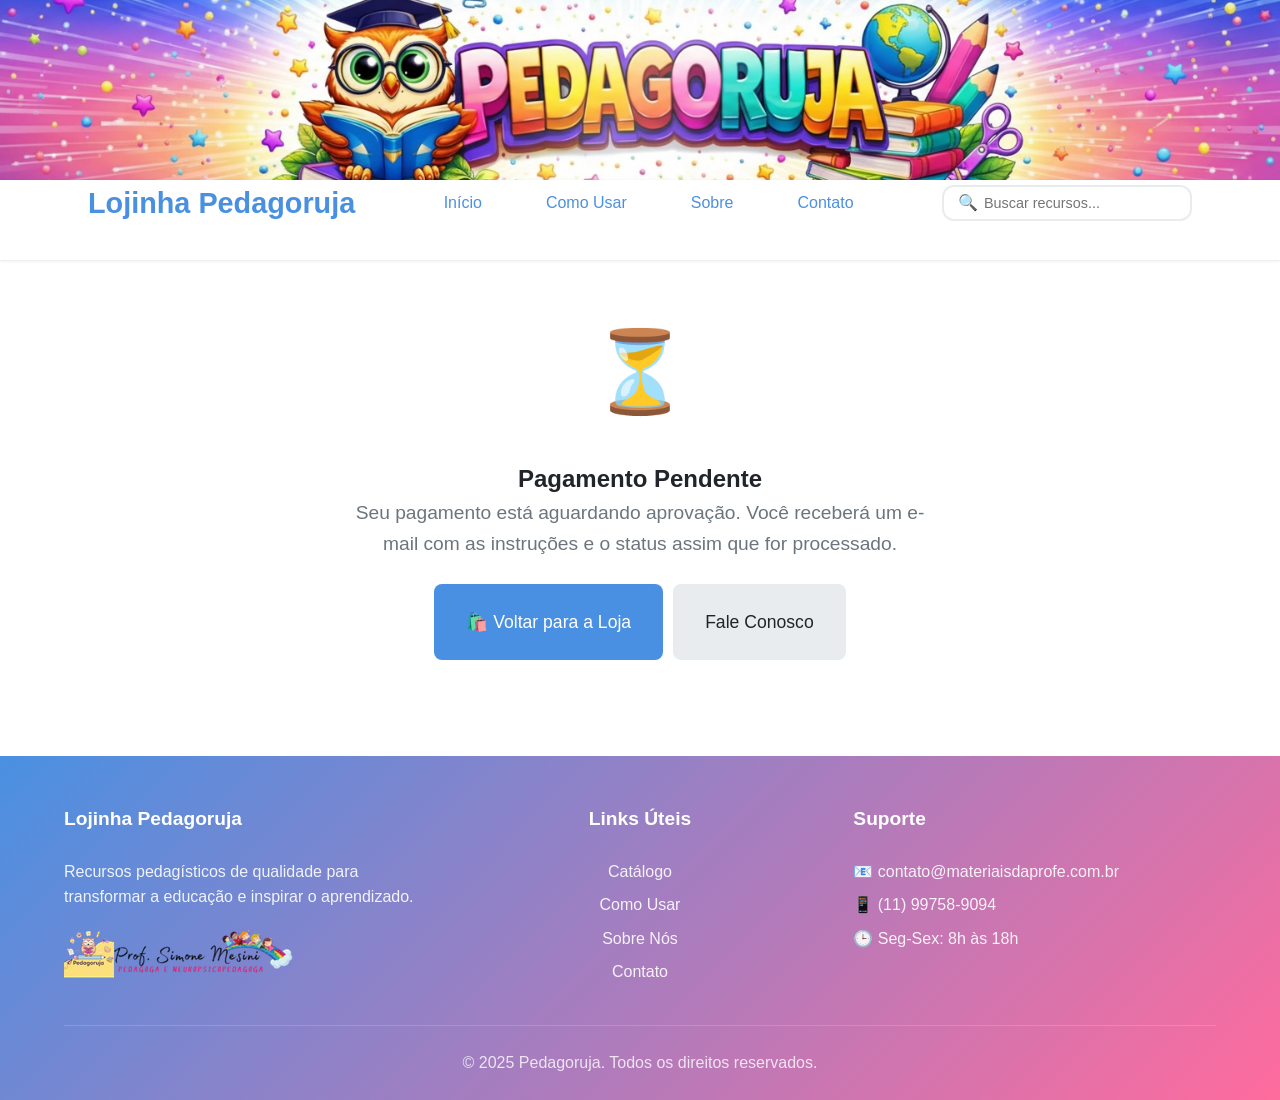
<file: pendente.html>
<!DOCTYPE html>
<html lang="pt-BR">
<head>
    <meta charset="UTF-8">
    <meta name="viewport" content="width=device-width, initial-scale=1.0">
    <title>Lojinha Pedagoruja - Recursos Pedagógicos</title>
    <meta name="description" content="Descubra recursos pedagógicos incríveis para professoras do ensino infantil e fundamental 1. E-books, atividades lúdicas e materiais de qualidade.">
    <link rel="stylesheet" href="assets/css/styles-educacional.css">
    <link rel="icon" type="image/png" href="assets/images/logo-emoji.png">
    <link rel="apple-touch-icon" href="assets/images/logo-emoji.png">
</head>
<body>
    <!-- Banner Pedagoruja Animado -->
    <div class="banner banner-animado" onclick="window.location.href='index.html'" role="button" aria-label="Ir para a página inicial">
        <img src="assets/images/banner-pedagoruja.png" alt="" class="banner-bg" aria-hidden="true">
        <div class="banner-particles" aria-hidden="true">
            <span></span><span></span><span></span><span></span><span></span>
            <span></span><span></span><span></span><span></span><span></span>
        </div>
        <div class="banner-left" aria-hidden="true"></div>
        <div class="banner-center">
        </div>
    </div>

    <!-- Header -->
    <header class="header">
        <div class="container">
            <div class="header-content">
                <a href="index.html" class="logo">Lojinha Pedagoruja</a>
                
                <nav class="nav">
                    <a href="index.html" class="nav-link">Início</a>
		    <a href="instrucoes.html" class="nav-link">Como Usar</a>
                    <a href="sobre.html" class="nav-link">Sobre</a>
                    <a href="contato.html" class="nav-link">Contato</a>
                </nav>
                
                <div class="search-container">
                    <span class="search-icon">🔍</span>
                    <input type="text" id="searchInput" class="search-input" placeholder="Buscar recursos...">
                </div>
            </div>
        </div>
    </header>

    <!-- Main Content -->
    <main class="container">
        <section style="text-align: center; padding: var(--espacamento-xxl) 0;">
            <div style="font-size: 5rem; margin-bottom: var(--espacamento-lg); color: var(--cor-aviso);">⏳</div>
            <h1>Pagamento Pendente</h1>
            <p style="font-size: 1.2rem; color: var(--cor-cinza-escuro); max-width: 600px; margin: 0 auto var(--espacamento-lg) auto;">
                Seu pagamento está aguardando aprovação. Você receberá um e-mail com as instruções e o status assim que for processado.
            </p>
            <div style="display: flex; gap: 10px; justify-content: center; flex-wrap: wrap;">
                <a href="index.html" class="btn btn-primary btn-lg">🛍️ Voltar para a Loja</a>
                <a href="contato.html" class="btn btn-secondary btn-lg">Fale Conosco</a>
            </div>
        </section>
    </main>

    <!-- Footer -->
    <footer class="footer">
        <div class="container">
            <div class="footer-content">
                <div class="footer-section">
                    <h3>Lojinha Pedagoruja</h3>
                    <p>Recursos pedagísticos de qualidade para transformar a educação e inspirar o aprendizado.</p>
					<img src="assets/images/logo-footer.png" alt="Prof. Simone Mesini" class="footer-logo">
                </div>
                
                <div class="footer-section">
                    <h3>Links Úteis</h3>
                    <p><a href="index.html">Catálogo</a></p>
		    <p><a href="instrucoes.html">Como Usar</a></p>
                    <p><a href="sobre.html">Sobre Nós</a></p>
                    <p><a href="contato.html">Contato</a></p>
                </div>
                
                <div class="footer-section">
                    <h3>Suporte</h3>
                    <p>📧 contato@materiaisdaprofe.com.br</p>
                    <p>📱 (11) 99758-9094</p>
                    <p>🕒 Seg-Sex: 8h às 18h</p>
                </div>
            </div>
            
            <div class="footer-bottom">
                <p>&copy; 2025 Pedagoruja. Todos os direitos reservados.</p>
            </div>
        </div>
    </footer>
</body>
</html>
</file>
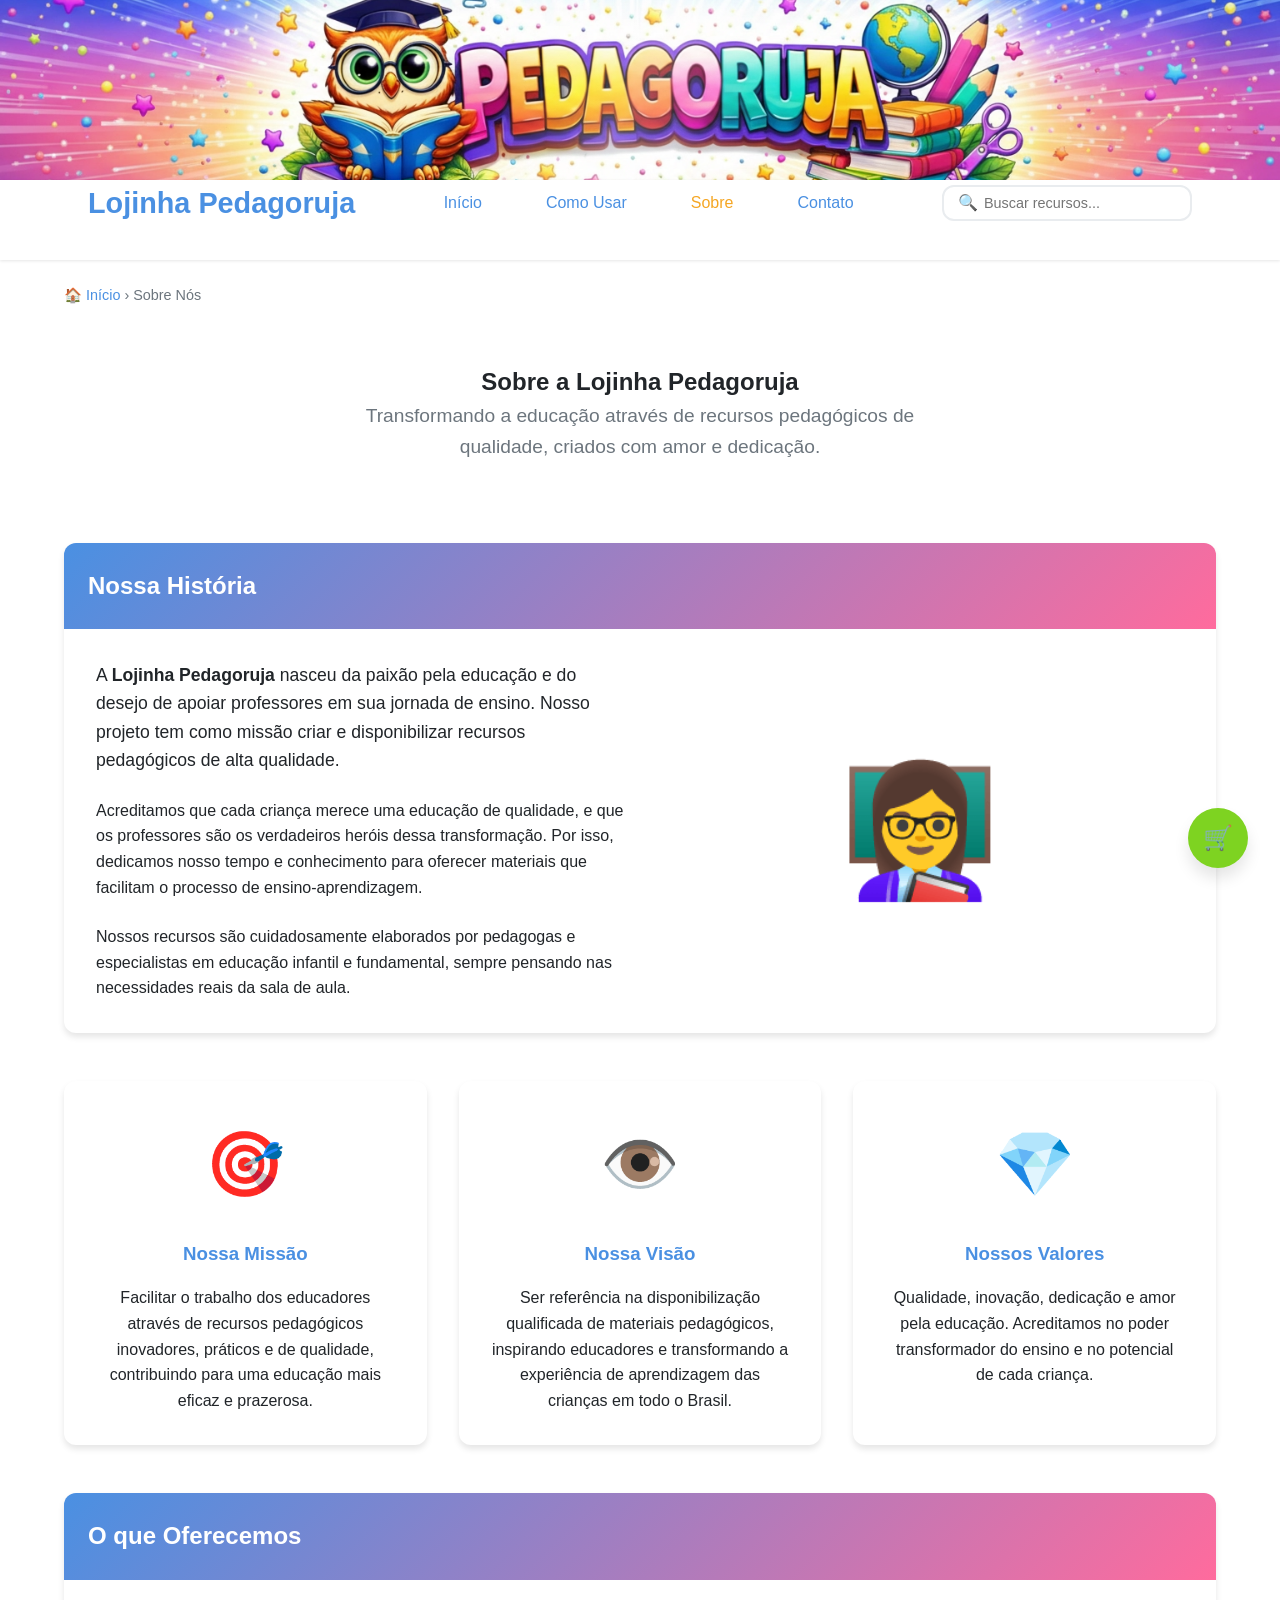
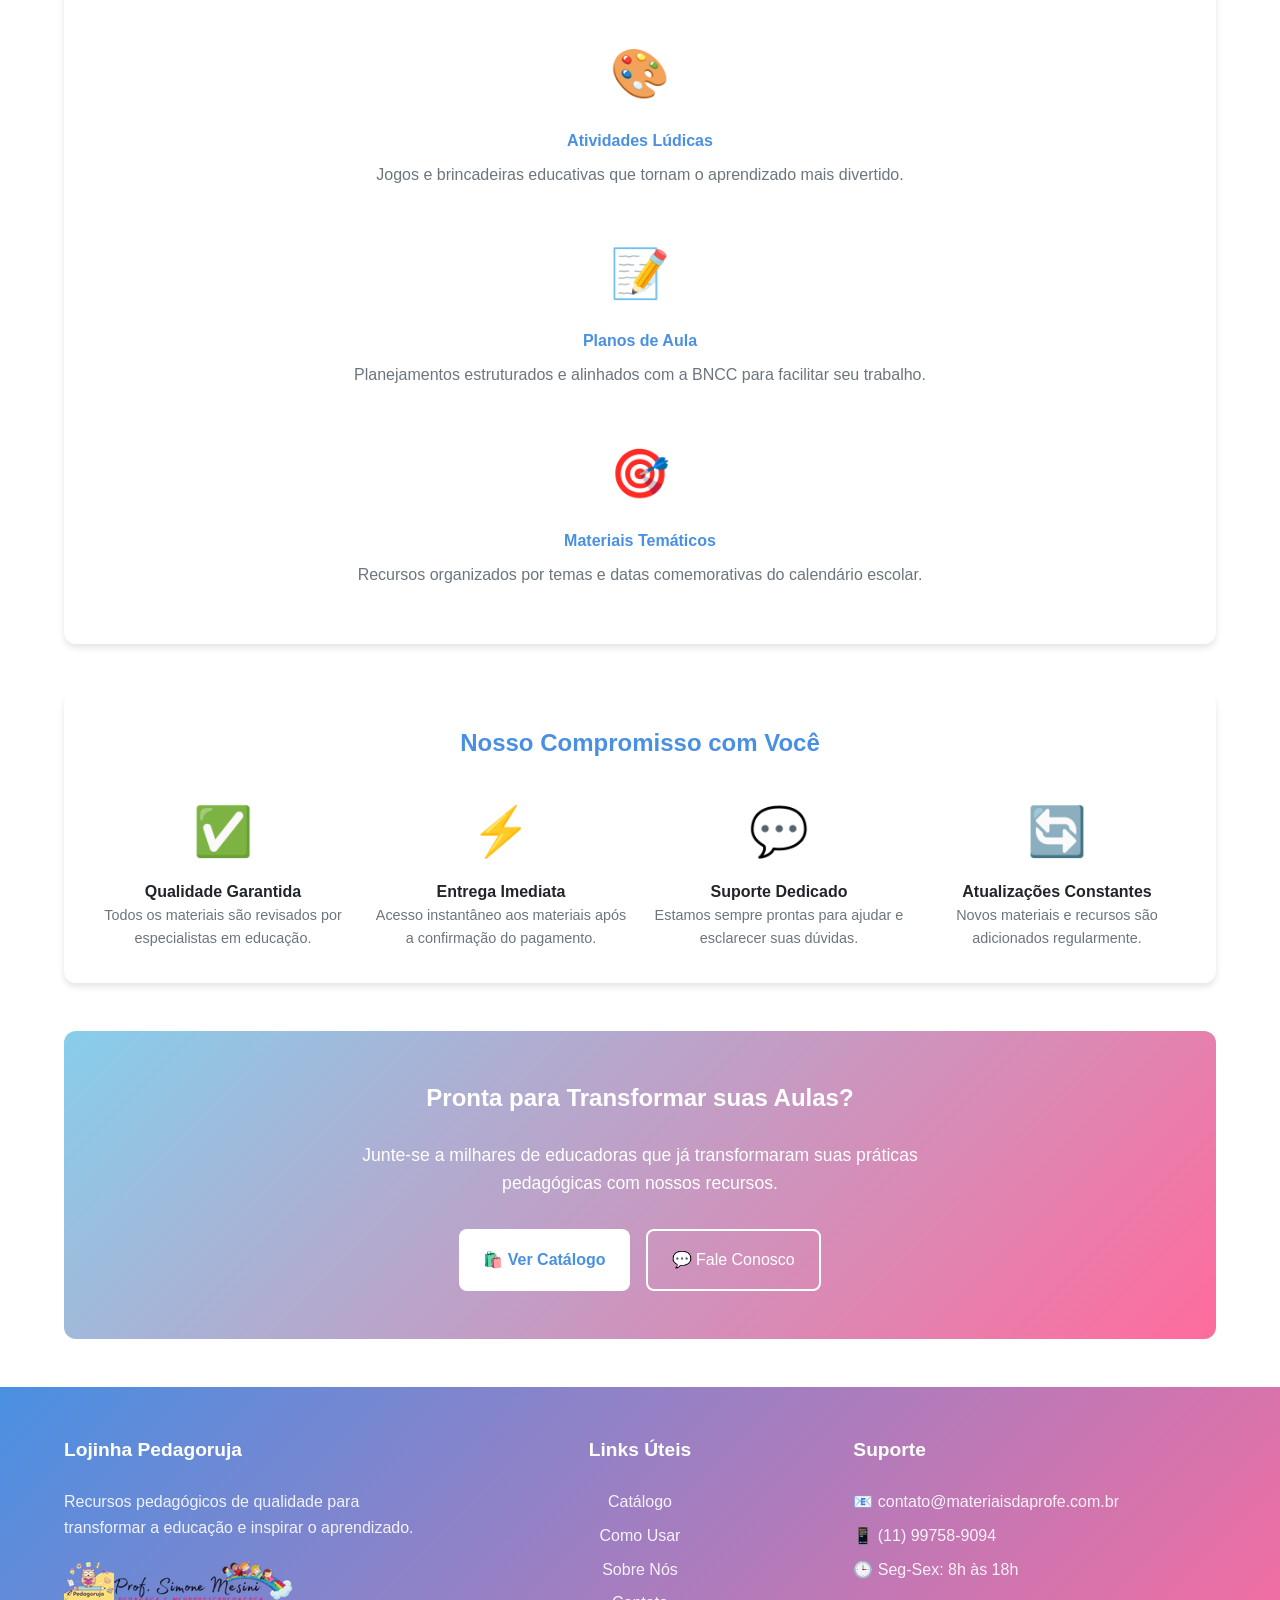
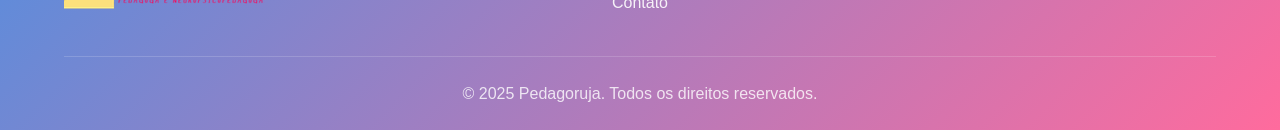
<file: sobre.html>
<!DOCTYPE html>
<html lang="pt-BR">
<head>
    <meta charset="UTF-8">
    <meta name="viewport" content="width=device-width, initial-scale=1.0">
    <title>Lojinha Pedagoruja - Recursos Pedagógicos</title>
    <meta name="description" content="Descubra recursos pedagógicos incríveis para professoras do ensino infantil e fundamental 1. E-books, atividades lúdicas e materiais de qualidade.">
    <link rel="stylesheet" href="assets/css/styles-educacional.css">
    <link rel="icon" type="image/png" href="assets/images/logo-emoji.png">
    <link rel="apple-touch-icon" href="assets/images/logo-emoji.png">
</head>
<body>
    <!-- Banner Pedagoruja Animado -->
    <div class="banner banner-animado" onclick="window.location.href='index.html'" role="button" aria-label="Ir para a página inicial">
        <img src="assets/images/banner-pedagoruja.png" alt="" class="banner-bg" aria-hidden="true">
        <div class="banner-particles" aria-hidden="true">
            <span></span><span></span><span></span><span></span><span></span>
            <span></span><span></span><span></span><span></span><span></span>
        </div>
        <div class="banner-left" aria-hidden="true"></div>
        <div class="banner-center">
        </div>
    </div>

    <!-- Header -->
    <header class="header">
        <div class="container">
            <div class="header-content">
                <a href="index.html" class="logo">Lojinha Pedagoruja</a>
                
                <nav class="nav">
                    <a href="index.html" class="nav-link">Início</a>
		    <a href="instrucoes.html" class="nav-link">Como Usar</a>
                    <a href="sobre.html" class="nav-link" style="color: var(--cor-amarelo-sol);">Sobre</a>
                    <a href="contato.html" class="nav-link">Contato</a>
                </nav>
                
                <div class="search-container">
                    <span class="search-icon">🔍</span>
                    <input type="text" id="searchInput" class="search-input" placeholder="Buscar recursos...">
                </div>
            </div>
        </div>
    </header>

    <!-- Main Content -->
    <main class="container">
        <!-- Breadcrumb -->
        <nav style="margin: var(--espacamento-lg) 0;">
            <div style="display: flex; align-items: center; gap: var(--espacamento-xs); color: var(--cor-cinza-escuro); font-size: 0.9rem;">
                <a href="index.html" style="color: var(--cor-azul-sereno); text-decoration: none;">🏠 Início</a>
                <span>›</span>
                <span>Sobre Nós</span>
            </div>
        </nav>

        <!-- Hero Section -->
        <section style="text-align: center; padding: var(--espacamento-xl) 0; margin-bottom: var(--espacamento-xxl);">
            <h1>Sobre a Lojinha Pedagoruja</h1>
            <p style="font-size: 1.2rem; color: var(--cor-cinza-escuro); max-width: 600px; margin: 0 auto;">
                Transformando a educação através de recursos pedagógicos de qualidade, criados com amor e dedicação.
            </p>
        </section>

        <!-- Nossa História -->
        <section class="card" style="margin-bottom: var(--espacamento-xxl);">
            <div class="card-header">
                <h2 style="margin: 0; color: white;">Nossa História</h2>
            </div>
            <div class="card-body">
                <div style="display: grid; grid-template-columns: 1fr 1fr; gap: var(--espacamento-xl); align-items: center;">
                    <div>
                        <p style="font-size: 1.1rem; line-height: 1.6; margin-bottom: var(--espacamento-lg);">
                            A <strong>Lojinha Pedagoruja</strong> nasceu da paixão pela educação e do desejo de apoiar professores em sua jornada de ensino. Nosso projeto tem como missão criar e disponibilizar recursos pedagógicos de alta qualidade.
                        </p>
                        <p style="line-height: 1.6; margin-bottom: var(--espacamento-lg);">
                            Acreditamos que cada criança merece uma educação de qualidade, e que os professores são os verdadeiros heróis dessa transformação. Por isso, dedicamos nosso tempo e conhecimento para oferecer materiais que facilitam o processo de ensino-aprendizagem.
                        </p>
                        <p style="line-height: 1.6;">
                            Nossos recursos são cuidadosamente elaborados por pedagogas e especialistas em educação infantil e fundamental, sempre pensando nas necessidades reais da sala de aula.
                        </p>
                    </div>
                    <div style="text-align: center; font-size: 8rem; color: var(--cor-azul-sereno);">
                        👩‍🏫
                    </div>
                </div>
            </div>
        </section>

        <!-- Nossa Missão -->
        <section style="margin-bottom: var(--espacamento-xxl);">
            <div style="display: grid; grid-template-columns: repeat(auto-fit, minmax(300px, 1fr)); gap: var(--espacamento-xl);">
                <div class="card">
                    <div class="card-body" style="text-align: center;">
                        <div style="font-size: 4rem; margin-bottom: var(--espacamento-lg); color: var(--cor-rosa-carinho);">🎯</div>
                        <h3 style="color: var(--cor-azul-sereno); margin-bottom: var(--espacamento-md);">Nossa Missão</h3>
                        <p style="line-height: 1.6;">
                            Facilitar o trabalho dos educadores através de recursos pedagógicos inovadores, práticos e de qualidade, contribuindo para uma educação mais eficaz e prazerosa.
                        </p>
                    </div>
                </div>

                <div class="card">
                    <div class="card-body" style="text-align: center;">
                        <div style="font-size: 4rem; margin-bottom: var(--espacamento-lg); color: var(--cor-verde-esperanca);">👁️</div>
                        <h3 style="color: var(--cor-azul-sereno); margin-bottom: var(--espacamento-md);">Nossa Visão</h3>
                        <p style="line-height: 1.6;">
                            Ser referência na 	disponibilização qualificada de materiais pedagógicos, inspirando educadores e transformando a experiência de aprendizagem das crianças em todo o Brasil.
                        </p>
                    </div>
                </div>

                <div class="card">
                    <div class="card-body" style="text-align: center;">
                        <div style="font-size: 4rem; margin-bottom: var(--espacamento-lg); color: var(--cor-amarelo-sol);">💎</div>
                        <h3 style="color: var(--cor-azul-sereno); margin-bottom: var(--espacamento-md);">Nossos Valores</h3>
                        <p style="line-height: 1.6;">
                            Qualidade, inovação, dedicação e amor pela educação. Acreditamos no poder transformador do ensino e no potencial de cada criança.
                        </p>
                    </div>
                </div>
            </div>
        </section>

        <!-- O que Oferecemos -->
        <section class="card" style="margin-bottom: var(--espacamento-xxl);">
            <div class="card-header">
                <h2 style="margin: 0; color: white;">O que Oferecemos</h2>
            </div>
            <div class="card-body">
                    <div style="text-align: center; padding: var(--espacamento-lg);">
                        <div style="font-size: 3rem; margin-bottom: var(--espacamento-md);">🎨</div>
                        <h4 style="color: var(--cor-azul-sereno); margin-bottom: var(--espacamento-sm);">Atividades Lúdicas</h4>
                        <p style="color: var(--cor-cinza-escuro);">Jogos e brincadeiras educativas que tornam o aprendizado mais divertido.</p>
                    </div>

                    <div style="text-align: center; padding: var(--espacamento-lg);">
                        <div style="font-size: 3rem; margin-bottom: var(--espacamento-md);">📝</div>
                        <h4 style="color: var(--cor-azul-sereno); margin-bottom: var(--espacamento-sm);">Planos de Aula</h4>
                        <p style="color: var(--cor-cinza-escuro);">Planejamentos estruturados e alinhados com a BNCC para facilitar seu trabalho.</p>
                    </div>

                    <div style="text-align: center; padding: var(--espacamento-lg);">
                        <div style="font-size: 3rem; margin-bottom: var(--espacamento-md);">🎯</div>
                        <h4 style="color: var(--cor-azul-sereno); margin-bottom: var(--espacamento-sm);">Materiais Temáticos</h4>
                        <p style="color: var(--cor-cinza-escuro);">Recursos organizados por temas e datas comemorativas do calendário escolar.</p>
                    </div>
                </div>
            </div>
        </section>

        <!-- Nosso Compromisso -->
        <section class="card" style="margin-bottom: var(--espacamento-xxl);">
            <div class="card-body">
                <div style="text-align: center; margin-bottom: var(--espacamento-xl);">
                    <h2 style="color: var(--cor-azul-sereno); margin-bottom: var(--espacamento-lg);">Nosso Compromisso com Você</h2>
                </div>
                
                <div style="display: grid; grid-template-columns: repeat(auto-fit, minmax(200px, 1fr)); gap: var(--espacamento-lg);">
                    <div style="text-align: center;">
                        <div style="font-size: 3rem; margin-bottom: var(--espacamento-sm); color: var(--cor-verde-esperanca);">✅</div>
                        <h4>Qualidade Garantida</h4>
                        <p style="color: var(--cor-cinza-escuro); font-size: 0.9rem;">Todos os materiais são revisados por especialistas em educação.</p>
                    </div>

                    <div style="text-align: center;">
                        <div style="font-size: 3rem; margin-bottom: var(--espacamento-sm); color: var(--cor-azul-sereno);">⚡</div>
                        <h4>Entrega Imediata</h4>
                        <p style="color: var(--cor-cinza-escuro); font-size: 0.9rem;">Acesso instantâneo aos materiais após a confirmação do pagamento.</p>
                    </div>

                    <div style="text-align: center;">
                        <div style="font-size: 3rem; margin-bottom: var(--espacamento-sm); color: var(--cor-rosa-carinho);">💬</div>
                        <h4>Suporte Dedicado</h4>
                        <p style="color: var(--cor-cinza-escuro); font-size: 0.9rem;">Estamos sempre prontas para ajudar e esclarecer suas dúvidas.</p>
                    </div>

                    <div style="text-align: center;">
                        <div style="font-size: 3rem; margin-bottom: var(--espacamento-sm); color: var(--cor-amarelo-sol);">🔄</div>
                        <h4>Atualizações Constantes</h4>
                        <p style="color: var(--cor-cinza-escuro); font-size: 0.9rem;">Novos materiais e recursos são adicionados regularmente.</p>
                    </div>
                </div>
            </div>
        </section>

        <!-- Call to Action -->
        <section style="text-align: center; padding: var(--espacamento-xxl) 0; background: linear-gradient(135deg, var(--cor-azul-ceu) 0%, var(--cor-rosa-carinho) 100%); border-radius: var(--borda-radius-lg); color: white; margin-bottom: var(--espacamento-xxl);">
            <h2 style="margin-bottom: var(--espacamento-lg);">Pronta para Transformar suas Aulas?</h2>
            <p style="font-size: 1.1rem; margin-bottom: var(--espacamento-xl); max-width: 600px; margin-left: auto; margin-right: auto;">
                Junte-se a milhares de educadoras que já transformaram suas práticas pedagógicas com nossos recursos.
            </p>
            <div style="display: flex; gap: var(--espacamento-md); justify-content: center; flex-wrap: wrap;">
                <a href="index.html" class="btn" style="background: white; color: var(--cor-azul-sereno); border: none; font-weight: 600;">🛍️ Ver Catálogo</a>
                <a href="contato.html" class="btn btn-outline" style="border-color: white; color: white;">💬 Fale Conosco</a>
            </div>
        </section>
    </main>

    <!-- Carrinho Flutuante -->
    <div class="carrinho-flutuante">
        <button id="carrinhoBtn" class="carrinho-btn" title="Ver Carrinho">
            🛒
            <span id="carrinhoContador" class="carrinho-contador" style="display: none;">0</span>
        </button>
    </div>

    <!-- Modal do Carrinho -->
    <div id="carrinhoModal" class="modal">
        <div class="modal-content">
            <div class="modal-header">
                <h3 class="modal-title">Meu Carrinho</h3>
                <button id="fecharCarrinho" class="modal-close">&times;</button>
            </div>
            <div class="modal-body">
                <div id="carrinhoItens"></div>
                <div id="carrinhoVazio" style="text-align:center;padding:2rem;display:none;">
                    <p>Seu carrinho está vazio</p>
                    <p style="color:var(--cor-cinza-escuro);font-size:0.9rem;">Adicione alguns recursos pedagógicos para começar!</p>
                </div>
            </div>
            <div class="modal-footer">
                <div style="width:100%;">
                    <div id="carrinhoTotal" style="text-align:right;margin-bottom:1rem;">
                        <strong>Total: R$ <span id="valorTotal">0,00</span></strong>
                    </div>
                    <div style="display:flex;gap:1rem;justify-content:flex-end;">
                        <button id="limparCarrinho" class="btn btn-outline">Limpar Carrinho</button>
                        <button id="finalizarCompra" class="btn btn-success">Finalizar Compra</button>
                    </div>
                </div>
            </div>
        </div>
    </div>

    <!-- Footer -->
    <footer class="footer">
        <div class="container">
            <div class="footer-content">
                <div class="footer-section">
                    <h3>Lojinha Pedagoruja</h3>
                    <p>Recursos pedagógicos de qualidade para transformar a educação e inspirar o aprendizado.</p>
					<img src="assets/images/logo-footer.png" alt="Prof. Simone Mesini" class="footer-logo">
                </div>
                
                <div class="footer-section">
                    <h3>Links Úteis</h3>
                    <p><a href="index.html">Catálogo</a></p>
		    <p><a href="instrucoes.html">Como Usar</a></p>
                    <p><a href="sobre.html">Sobre Nós</a></p>
                    <p><a href="contato.html">Contato</a></p>
                </div>
                
                <div class="footer-section">
                    <h3>Suporte</h3>
                    <p>📧 contato@materiaisdaprofe.com.br</p>
                    <p>📱 (11) 99758-9094</p>
                    <p>🕒 Seg-Sex: 8h às 18h</p>
                </div>
            </div>
            
            <div class="footer-bottom">
                <p>&copy; 2025 Pedagoruja. Todos os direitos reservados.</p>
            </div>
        </div>
    </footer>

    <!-- Scripts -->
    <script src="assets/js/utils.js"></script>
    <script src="assets/js/cart-compat.js"></script>
    <script src="assets/js/cart-final-otimizado.js"></script>
    <script>
        // Configuração do backend
        const BACKEND_URL = 'https://script.google.com/macros/s/AKfycbwnv-ki6-NooTE3k7he5J7P-sKugiHox3yVFzjIH5y_D-8A7EutSmlg0_3x5bv91PquNw/exec';
        window.BACKEND_URL = BACKEND_URL;

        // Funcionalidade de busca
        document.getElementById('searchInput').addEventListener('keypress', function(e) {
            if (e.key === 'Enter') {
                const termo = this.value.trim();
                if (termo) {
                    window.location.href = `index.html?busca=${encodeURIComponent(termo)}`;
                }
            }
        });
    </script>
</body>
</html>
</file>
<file: assets/css/styles-educacional.css>
/**
 * ESTILOS EDUCACIONAIS - LOJA ESPAÇO DO EDUCADOR
 * Versão: 4.0 - Final Otimizada (COM CORREÇÕES MOBILE)
 * Data: Agosto 2024
 * 
 * Correções aplicadas (somente onde necessário):
 * - Modal: removido display duplicado + suporte a .is-open
 * - Mobile (<768px):
 *   - Banner: logo ao lado do texto (row)
 *   - Header: remove sticky (position: static)
 *   - Fonte unificada (fonte principal em todos os elementos)
 *   - Busca e header menos “estourados”
 * - Mantidas suas regras WooCommerce (imagens antes da descrição no mobile)
 */

/* ==================== VARIÁVEIS CSS ==================== */
:root {
  /* Cores principais */
  --cor-azul-sereno: #4A90E2;
  --cor-azul-ceu: #87CEEB;
  --cor-verde-esperanca: #7ED321;
  --cor-amarelo-sol: #F5A623;
  --cor-rosa-carinho: #FF6B9D;
  --cor-roxo-criativo: #9013FE;
  
  /* Cores neutras */
  --cor-branco: #FFFFFF;
  --cor-cinza-claro: #F8F9FA;
  --cor-cinza-medio: #E9ECEF;
  --cor-cinza-escuro: #6C757D;
  --cor-preto: #212529;
  
  /* Cores de estado */
  --cor-sucesso: #28A745;
  --cor-aviso: #FFC107;
  --cor-erro: #DC3545;
  --cor-info: #17A2B8;
  
  /* Tipografia */
  --fonte-principal: 'Segoe UI', Tahoma, Geneva, Verdana, sans-serif;
  --fonte-titulo: 'Comic Sans MS', cursive, sans-serif;
  
  /* Espaçamentos */
  --espacamento-xs: 0.25rem;
  --espacamento-sm: 0.5rem;
  --espacamento-md: 1rem;
  --espacamento-lg: 1.5rem;
  --espacamento-xl: 2rem;
  --espacamento-xxl: 3rem;
  
  /* Bordas */
  --borda-radius-sm: 4px;
  --borda-radius-md: 8px;
  --borda-radius-lg: 12px;
  --borda-radius-xl: 16px;
  
  /* Sombras */
  --sombra-sm: 0 1px 3px rgba(0, 0, 0, 0.1);
  --sombra-md: 0 4px 6px rgba(0, 0, 0, 0.1);
  --sombra-lg: 0 10px 15px rgba(0, 0, 0, 0.1);
  --sombra-xl: 0 20px 25px rgba(0, 0, 0, 0.15);
  
  /* Transições */
  --transicao-rapida: 0.15s ease;
  --transicao-normal: 0.3s ease;
  --transicao-lenta: 0.5s ease;
  
  /* Layout */
  --largura-maxima: 1200px;
  --altura-header: 80px;
  --altura-banner: 120px;
}

/* ==================== RESET E BASE ==================== */
* {
  margin: 0;
  padding: 0;
  box-sizing: border-box;
}

html {
  scroll-behavior: smooth;
  font-size: 16px;
}

body {
  font-family: var(--fonte-principal);
  line-height: 1.6;
  color: var(--cor-preto);
  background-color: var(--cor-branco);
  overflow-x: hidden;
}

img {
  max-width: 100%;
  height: auto;
  display: block;
}

a {
  color: var(--cor-azul-sereno);
  text-decoration: none;
  transition: color var(--transicao-rapida);
}

a:hover {
  color: var(--cor-azul-ceu);
}

/* ==================== BANNER COM LOGO ==================== */
.banner {
  background: linear-gradient(135deg, #FFE066 0%, #FF6B9D 50%, #4A90E2 100%);
  height: var(--altura-banner);
  display: flex;
  align-items: center;
  justify-content: center;
  position: relative;
  overflow: hidden;
  cursor: pointer;
  transition: transform var(--transicao-normal);
}

.banner:hover {
  transform: scale(1.02);
}

.banner::before {
  content: '';
  position: absolute;
  top: 0;
  left: 0;
  right: 0;
  bottom: 0;
  background: url('data:image/svg+xml,<svg xmlns="http://www.w3.org/2000/svg" viewBox="0 0 100 100"><circle cx="20" cy="20" r="2" fill="white" opacity="0.3"/><circle cx="80" cy="30" r="1.5" fill="white" opacity="0.4"/><circle cx="60" cy="70" r="1" fill="white" opacity="0.5"/><circle cx="30" cy="80" r="2.5" fill="white" opacity="0.2"/></svg>');
  animation: float 6s ease-in-out infinite;
}

.banner-content {
  display: flex;
  align-items: center;
  gap: var(--espacamento-lg);
  z-index: 2;
  position: relative;
}

.banner-logo {
  width: 96px;
  height: 96px;
  background: var(--cor-branco);
  border-radius: 50%;
  display: flex;
  align-items: center;
  justify-content: center;
  font-size: 2.5rem;
  box-shadow: var(--sombra-lg);
  animation: bounce 2s ease-in-out infinite;
}

.logo-emoji {
  width: 100px;
  height: 100px;
}

.banner-text {
  color: var(--cor-branco);
  text-align: left;
}

.banner-title {
  font-family: var(--fonte-titulo);
  font-size: 2.5rem;
  font-weight: bold;
  margin-bottom: var(--espacamento-xs);
  text-shadow: 2px 2px 4px rgba(0, 0, 0, 0.3);
}

.banner-subtitle {
  font-size: 1.2rem;
  opacity: 0.9;
  text-shadow: 1px 1px 2px rgba(0, 0, 0, 0.3);
}

/* ==================== HEADER ==================== */
.header {
  background: var(--cor-branco);
  box-shadow: var(--sombra-sm);
  position: sticky;
  top: 0;
  z-index: 1000;
  height: var(--altura-header);
}

.header-content {
  display: flex;
  align-items: center;
  justify-content: space-between;
  height: 100%;
  padding: 0 var(--espacamento-lg);
}

.logo {
  font-family: var(--fonte-titulo);
  font-size: 1.8rem;
  font-weight: bold;
  color: var(--cor-azul-sereno);
  text-decoration: none;
  transition: color var(--transicao-rapida);
}

.logo:hover {
  color: var(--cor-rosa-carinho);
}

.nav {
  display: flex;
  gap: var(--espacamento-xl);
}

.nav-link {
  font-weight: 500;
  padding: var(--espacamento-sm) var(--espacamento-md);
  border-radius: var(--borda-radius-md);
  transition: all var(--transicao-rapida);
}

.nav-link:hover {
  background-color: var(--cor-cinza-claro);
  color: var(--cor-azul-sereno);
}

.search-container {
  position: relative;
  display: flex;
  align-items: center;
}

.search-icon {
  position: absolute;
  left: var(--espacamento-md);
  color: var(--cor-cinza-escuro);
  z-index: 1;
}

.search-input {
  padding: var(--espacamento-sm) var(--espacamento-md) var(--espacamento-sm) 2.5rem;
  border: 2px solid var(--cor-cinza-medio);
  border-radius: var(--borda-radius-lg);
  font-size: 0.9rem;
  width: 250px;
  transition: all var(--transicao-rapida);
}

.search-input:focus {
  outline: none;
  border-color: var(--cor-azul-sereno);
  box-shadow: 0 0 0 3px rgba(74, 144, 226, 0.1);
}

/* ==================== LAYOUT PRINCIPAL ==================== */
.container {
  width: 100%;
  max-width: var(--largura-maxima);
  margin: 0 auto;
  padding: 0 var(--espacamento-lg);
}

/* ==================== COMPONENTES ==================== */

/* Cards */
.card {
  background: var(--cor-branco);
  border-radius: var(--borda-radius-lg);
  box-shadow: var(--sombra-md);
  overflow: hidden;
  transition: transform var(--transicao-normal), box-shadow var(--transicao-normal);
}

.card:hover {
  transform: translateY(-2px);
  box-shadow: var(--sombra-lg);
}

.card-header {
  background: linear-gradient(135deg, var(--cor-azul-sereno) 0%, var(--cor-rosa-carinho) 100%);
  padding: var(--espacamento-lg);
  color: var(--cor-branco);
}

.card-body {
  padding: var(--espacamento-xl);
}

/* Botões */
.btn {
  display: inline-flex;
  align-items: center;
  justify-content: center;
  gap: var(--espacamento-sm);
  padding: var(--espacamento-md) var(--espacamento-lg);
  border: none;
  border-radius: var(--borda-radius-md);
  font-size: 1rem;
  font-weight: 500;
  text-decoration: none;
  cursor: pointer;
  transition: all var(--transicao-rapida);
  white-space: nowrap;
}

.btn-primary {
  background: var(--cor-azul-sereno);
  color: var(--cor-branco);
}

.btn-primary:hover {
  background: var(--cor-azul-ceu);
  color: var(--cor-branco);
  transform: translateY(-1px);
}

.btn-secondary {
  background: var(--cor-cinza-medio);
  color: var(--cor-preto);
}

.btn-secondary:hover {
  background: var(--cor-cinza-escuro);
  color: var(--cor-branco);
}

.btn-success {
  background: var(--cor-verde-esperanca);
  color: var(--cor-branco);
}

.btn-success:hover {
  background: var(--cor-sucesso);
  color: var(--cor-branco);
}

.btn-outline {
  background: transparent;
  color: var(--cor-azul-sereno);
  border: 2px solid var(--cor-azul-sereno);
}

.btn-outline:hover {
  background: var(--cor-azul-sereno);
  color: var(--cor-branco);
}

.btn-lg {
  padding: var(--espacamento-lg) var(--espacamento-xl);
  font-size: 1.1rem;
}

.btn:disabled {
  opacity: 0.6;
  cursor: not-allowed;
  transform: none !important;
}

/* ==================== PRODUTOS ==================== */
.produtos-grid {
  display: grid;
  grid-template-columns: repeat(auto-fill, minmax(280px, 1fr));
  gap: var(--espacamento-xl);
  margin-bottom: var(--espacamento-xxl);
}

.produto-card {
  background: var(--cor-branco);
  border-radius: var(--borda-radius-lg);
  box-shadow: var(--sombra-md);
  overflow: hidden;
  transition: all var(--transicao-normal);
}

.produto-card:hover {
  transform: translateY(-4px);
  box-shadow: var(--sombra-xl);
}

.produto-imagem {
  height: 200px;
  background: linear-gradient(135deg, var(--cor-azul-ceu) 0%, var(--cor-rosa-carinho) 100%);
  display: flex;
  align-items: center;
  justify-content: center;
  font-size: 4rem;
  color: var(--cor-branco);
  position: relative;
  overflow: hidden;
}

.produto-imagem img {
  width: 100%;
  height: 100%;
  object-fit: cover;
  transition: transform var(--transicao-normal);
}

.produto-card:hover .produto-imagem img {
  transform: scale(1.05);
}

.produto-info {
  padding: var(--espacamento-lg);
}

.produto-titulo {
  font-size: 1.2rem;
  font-weight: 600;
  color: var(--cor-azul-sereno);
  margin-bottom: var(--espacamento-sm);
  line-height: 1.3;
}

.produto-descricao {
  color: var(--cor-cinza-escuro);
  font-size: 0.9rem;
  margin-bottom: var(--espacamento-md);
  display: -webkit-box;
  -webkit-line-clamp: 3;
  -webkit-box-orient: vertical;
  overflow: hidden;
}

.produto-preco {
  font-size: 1.5rem;
  font-weight: bold;
  color: var(--cor-verde-esperanca);
  margin-bottom: var(--espacamento-lg);
}

.produto-acoes {
  display: flex;
  gap: var(--espacamento-sm);
  flex-wrap: wrap;
}

.produto-acoes .btn {
  flex: 1;
  min-width: 120px;
}

/* ==================== FILTROS ==================== */
.filtros-container {
  background: var(--cor-cinza-claro);
  padding: var(--espacamento-xl);
  border-radius: var(--borda-radius-lg);
  margin-bottom: var(--espacamento-xxl);
}

.filtros-grid {
  display: grid;
  grid-template-columns: repeat(auto-fit, minmax(200px, 1fr));
  gap: var(--espacamento-lg);
  align-items: end;
}

.form-label {
  display: block;
  margin-bottom: var(--espacamento-sm);
  font-weight: 500;
  color: var(--cor-preto);
}

.form-input,
.filtro-select {
  width: 100%;
  padding: var(--espacamento-md);
  border: 2px solid var(--cor-cinza-medio);
  border-radius: var(--borda-radius-md);
  font-size: 1rem;
  transition: border-color var(--transicao-rapida);
}

.form-input:focus,
.filtro-select:focus {
  outline: none;
  border-color: var(--cor-azul-sereno);
  box-shadow: 0 0 0 3px rgba(74, 144, 226, 0.1);
}

/* ==================== PAGINAÇÃO ==================== */
.paginacao {
  display: flex;
  justify-content: center;
  gap: var(--espacamento-sm);
  margin: var(--espacamento-xxl) 0;
}

.paginacao-btn {
  padding: var(--espacamento-sm) var(--espacamento-md);
  border: 2px solid var(--cor-cinza-medio);
  background: var(--cor-branco);
  color: var(--cor-preto);
  border-radius: var(--borda-radius-md);
  cursor: pointer;
  transition: all var(--transicao-rapida);
  min-width: 40px;
}

.paginacao-btn:hover:not(:disabled) {
  border-color: var(--cor-azul-sereno);
  color: var(--cor-azul-sereno);
}

.paginacao-btn.active {
  background: var(--cor-azul-sereno);
  color: var(--cor-branco);
  border-color: var(--cor-azul-sereno);
}

.paginacao-btn:disabled {
  opacity: 0.5;
  cursor: not-allowed;
}

/* ==================== CARRINHO ==================== */
.carrinho-flutuante {
  position: fixed;
  bottom: var(--espacamento-xl);
  right: var(--espacamento-xl);
  z-index: 1000;
}

.carrinho-btn {
  width: 60px;
  height: 60px;
  border-radius: 50%;
  background: var(--cor-verde-esperanca);
  color: var(--cor-branco);
  border: none;
  font-size: 1.5rem;
  cursor: pointer;
  box-shadow: var(--sombra-lg);
  transition: all var(--transicao-normal);
  position: relative;
  display: flex;
  align-items: center;
  justify-content: center;
}

.carrinho-btn:hover {
  transform: scale(1.1);
  background: var(--cor-sucesso);
}

.carrinho-contador {
  position: absolute;
  top: -5px;
  right: -5px;
  background: var(--cor-erro);
  color: var(--cor-branco);
  border-radius: 50%;
  width: 24px;
  height: 24px;
  display: flex;
  align-items: center;
  justify-content: center;
  font-size: 0.8rem;
  font-weight: bold;
}

/* ==================== MODAIS ==================== */
/* (CORRIGIDO) - removido display duplicado e preparado .is-open */
.modal{
  display: none; /* começa sempre fechado */
  position: fixed;
  top: 0;
  left: 0;
  width: 100%;
  height: 100%;
  background: rgba(0, 0, 0, 0.5);
  align-items: center;
  justify-content: center;
  z-index: 2000;
  padding: var(--espacamento-lg);
}

/* quando abrir via JS, adicione .is-open */
.modal.is-open{
  display: flex;
}

.modal-content {
  background: var(--cor-branco);
  border-radius: var(--borda-radius-lg);
  max-width: 600px;
  width: 100%;
  max-height: 90vh;
  overflow-y: auto;
  box-shadow: var(--sombra-xl);
  animation: modalSlideIn var(--transicao-normal);
}

.modal-header {
  display: flex;
  justify-content: space-between;
  align-items: center;
  padding: var(--espacamento-lg);
  border-bottom: 1px solid var(--cor-cinza-medio);
  background: linear-gradient(135deg, var(--cor-azul-sereno) 0%, var(--cor-rosa-carinho) 100%);
  color: var(--cor-branco);
}

.modal-title {
  margin: 0;
  font-size: 1.3rem;
}

.modal-close {
  background: none;
  border: none;
  font-size: 1.5rem;
  color: var(--cor-branco);
  cursor: pointer;
  padding: var(--espacamento-sm);
  border-radius: var(--borda-radius-sm);
  transition: background-color var(--transicao-rapida);
}

.modal-close:hover {
  background: rgba(255, 255, 255, 0.2);
}

.modal-body {
  padding: var(--espacamento-lg);
  max-height: 400px;
  overflow-y: auto;
}

.modal-footer {
  padding: var(--espacamento-lg);
  border-top: 1px solid var(--cor-cinza-medio);
  background: var(--cor-cinza-claro);
}

/* ==================== CHECKOUT - AVISO PIX ==================== */
.checkout-hint {
  margin-top: var(--espacamento-md);
  padding: var(--espacamento-md);
  border-radius: var(--borda-radius-md);
  background: var(--cor-cinza-claro);
  color: var(--cor-preto);
  font-size: 0.9rem;
  line-height: 1.4;
  box-shadow: var(--sombra-sm);
}

/* ==================== ALERTAS ==================== */
.alert {
  padding: var(--espacamento-lg);
  border-radius: var(--borda-radius-md);
  margin-bottom: var(--espacamento-lg);
  border-left: 4px solid;
}

.alert-info {
  background: #E3F2FD;
  border-color: var(--cor-info);
  color: #0D47A1;
}

.alert-success {
  background: #E8F5E8;
  border-color: var(--cor-sucesso);
  color: #1B5E20;
}

.alert-warning {
  background: #FFF8E1;
  border-color: var(--cor-aviso);
  color: #E65100;
}

.alert-error {
  background: #FFEBEE;
  border-color: var(--cor-erro);
  color: #B71C1C;
}

/* ==================== LOADING ==================== */
.loading-overlay {
  position: fixed;
  top: 0;
  left: 0;
  width: 100%;
  height: 100%;
  background: rgba(255, 255, 255, 0.9);
  display: flex;
  align-items: center;
  justify-content: center;
  z-index: 3000;
}

.loading {
  width: 40px;
  height: 40px;
  border: 4px solid var(--cor-cinza-medio);
  border-top: 4px solid var(--cor-azul-sereno);
  border-radius: 50%;
  animation: spin 1s linear infinite;
}

.loading-large {
  width: 60px;
  height: 60px;
  border-width: 6px;
}

/* ==================== FOOTER ==================== */
.footer {
  background: linear-gradient(135deg, var(--cor-azul-sereno) 0%, var(--cor-rosa-carinho) 100%);
  color: var(--cor-branco);
  padding: var(--espacamento-xxl) 0 var(--espacamento-lg) 0;
  margin-top: var(--espacamento-xxl);
}

.footer-content {
  display: grid;
  grid-template-columns: repeat(auto-fit, minmax(250px, 1fr));
  gap: var(--espacamento-xl);
  margin-bottom: var(--espacamento-xl);
}

.footer-section h3 {
  margin-bottom: var(--espacamento-lg);
  font-size: 1.2rem;
}

.footer-section p {
  margin-bottom: var(--espacamento-sm);
  opacity: 0.9;
}

.footer-section a {
  color: var(--cor-branco);
  text-decoration: none;
  transition: opacity var(--transicao-rapida);
}

.footer-section a:hover {
  opacity: 0.8;
}

.footer-bottom {
  text-align: center;
  padding-top: var(--espacamento-lg);
  border-top: 1px solid rgba(255, 255, 255, 0.2);
  opacity: 0.8;
}

/* Centraliza especificamente a coluna de Links Úteis */
.footer-section:nth-child(2) {
    display: flex;
    flex-direction: column;
    align-items: center; /* Centraliza horizontalmente os itens */
    text-align: center;  /* Centraliza o texto do título e dos links */
}

/* Garante que a lista de links não tenha recuos indesejados */
.footer-section:nth-child(2) ul {
    padding: 0;
    list-style: none;
    width: fit-content; /* Faz a lista ter apenas a largura do texto */
}

.footer-section:nth-child(2) ul li {
    text-align: center;
}

/* ==================== ANIMAÇÕES ==================== */
@keyframes spin {
  0% { transform: rotate(0deg); }
  100% { transform: rotate(360deg); }
}

@keyframes modalSlideIn {
  from {
    opacity: 0;
    transform: translateY(-50px);
  }
  to {
    opacity: 1;
    transform: translateY(0);
  }
}

@keyframes float {
  0%, 100% { transform: translateY(0px); }
  50% { transform: translateY(-10px); }
}

@keyframes bounce {
  0%, 20%, 50%, 80%, 100% { transform: translateY(0); }
  40% { transform: translateY(-10px); }
  60% { transform: translateY(-5px); }
}

@keyframes fadeIn {
  from { opacity: 0; transform: translateY(20px); }
  to { opacity: 1; transform: translateY(0); }
}

@keyframes slideInRight {
  from { transform: translateX(100%); opacity: 0; }
  to { transform: translateX(0); opacity: 1; }
}

@keyframes slideOutRight {
  from { transform: translateX(0); opacity: 1; }
  to { transform: translateX(100%); opacity: 0; }
}

/* ==================== RESPONSIVIDADE ==================== */
@media (max-width: 768px) {
  :root {
    --espacamento-lg: 1rem;
    --espacamento-xl: 1.5rem;
    --espacamento-xxl: 2rem;
    --altura-header: 70px;
    --altura-banner: 100px;
  }

  /* (CORRIGIDO) Banner com logo ao lado no mobile */
  .banner-content {
    flex-direction: row !important;
    justify-content: center;
    align-items: center;
    gap: var(--espacamento-sm) !important;
    padding: 0 var(--espacamento-sm);
    text-align: left;
  }

  /* reduzir um pouco pra caber bem */
  .banner-logo {
    width: 60px !important;
    height: 60px !important;
    font-size: 2rem !important;
  }

  .logo-emoji {
    width: 60px !important;
    height: 60px !important;
  }

  .banner-title {
    font-size: 1.6rem !important;
    line-height: 1.1;
  }

  .banner-subtitle {
    font-size: 0.95rem !important;
  }

  /* (CORRIGIDO) Header: remover sticky no mobile */
  .header {
    position: static !important;
    top: auto !important;
    box-shadow: none !important;
    height: auto !important;
  }

  .header-content {
    flex-direction: column;
    gap: var(--espacamento-md);
    height: auto;
    padding: var(--espacamento-md);
  }

  .nav {
    gap: var(--espacamento-lg);
    flex-wrap: wrap;
    justify-content: center;
  }

  .search-input {
    width: 100% !important;
    max-width: 320px;
  }

  .produtos-grid {
    grid-template-columns: repeat(auto-fill, minmax(250px, 1fr));
    gap: var(--espacamento-lg);
  }

  .filtros-grid {
    grid-template-columns: 1fr;
    gap: var(--espacamento-md);
  }

  .produto-acoes {
    flex-direction: column;
  }

  .modal-content {
    margin: var(--espacamento-md);
    max-width: calc(100% - 2rem);
  }

  .carrinho-flutuante {
    bottom: var(--espacamento-lg);
    right: var(--espacamento-lg);
  }

  .footer-content {
    grid-template-columns: 1fr;
    gap: var(--espacamento-lg);
    text-align: center;
  }

  /* (CORRIGIDO) Unificar fonte no mobile */
  body, h1, h2, h3, h4, h5, h6, p, span, a, input, button, select, textarea {
    font-family: var(--fonte-principal) !important;
  }
}

@media (max-width: 480px) {
  /* (REMOVIDO o column do banner-content daqui para não desfazer a correção)
     Mantemos o banner em linha mesmo em telas bem pequenas. */

  .banner-title {
    font-size: 1.4rem;
  }

  .banner-subtitle {
    font-size: 0.85rem;
  }

  .produtos-grid {
    grid-template-columns: 1fr;
  }

  .search-input {
    width: 150px;
  }

  .nav {
    flex-wrap: wrap;
    justify-content: center;
  }
}

/* ==================== UTILITÁRIOS ==================== */
.text-center { text-align: center; }
.text-left { text-align: left; }
.text-right { text-align: right; }

.mb-0 { margin-bottom: 0; }
.mb-1 { margin-bottom: var(--espacamento-sm); }
.mb-2 { margin-bottom: var(--espacamento-md); }
.mb-3 { margin-bottom: var(--espacamento-lg); }
.mb-4 { margin-bottom: var(--espacamento-xl); }

.mt-0 { margin-top: 0; }
.mt-1 { margin-top: var(--espacamento-sm); }
.mt-2 { margin-top: var(--espacamento-md); }
.mt-3 { margin-top: var(--espacamento-lg); }
.mt-4 { margin-top: var(--espacamento-xl); }

.d-none { display: none; }
.d-block { display: block; }
.d-flex { display: flex; }
.d-grid { display: grid; }

.flex-center {
  display: flex;
  align-items: center;
  justify-content: center;
}

.flex-between {
  display: flex;
  align-items: center;
  justify-content: space-between;
}

.gap-1 { gap: var(--espacamento-sm); }
.gap-2 { gap: var(--espacamento-md); }
.gap-3 { gap: var(--espacamento-lg); }

/* ==================== ACESSIBILIDADE ==================== */
@media (prefers-reduced-motion: reduce) {
  * {
    animation-duration: 0.01ms !important;
    animation-iteration-count: 1 !important;
    transition-duration: 0.01ms !important;
  }
}

.sr-only {
  position: absolute;
  width: 1px;
  height: 1px;
  padding: 0;
  margin: -1px;
  overflow: hidden;
  clip: rect(0, 0, 0, 0);
  white-space: nowrap;
  border: 0;
}

/* ==================== IMPRESSÃO ==================== */
@media print {
  .header,
  .footer,
  .carrinho-flutuante,
  .modal,
  .filtros-container {
    display: none !important;
  }
  
  .container {
    max-width: none;
    padding: 0;
  }
  
  .card {
    box-shadow: none;
    border: 1px solid #ccc;
  }
}

/* ========= PRODUTO MOBILE: IMAGENS ANTES DA DESCRIÇÃO ========= */
@media (max-width: 768px){

  /* container do produto vira coluna */
  .single-product .product,
  .woocommerce div.product{
    display: flex !important;
    flex-direction: column !important;
  }

  /* GALERIA PRIMEIRO */
  .woocommerce div.product div.images,
  .woocommerce div.product .woocommerce-product-gallery{
    order: 1 !important;
    width: 100% !important;
    margin-bottom: 16px !important;
  }

  /* imagem principal grande */
  .woocommerce div.product .woocommerce-product-gallery__image img{
    width: 100% !important;
    height: auto !important;
    max-height: 70vh !important;
    object-fit: contain !important;
  }

  /* miniaturas logo abaixo da imagem */
  .woocommerce div.product .flex-control-thumbs{
    display: flex !important;
    gap: 8px !important;
    overflow-x: auto !important;
    padding: 10px 0 !important;
    margin: 0 !important;
  }

  .woocommerce div.product .flex-control-thumbs li{
    flex: 0 0 auto !important;
    width: 72px !important;
  }

  /* DESCRIÇÃO COMPLETA DEPOIS */
  .woocommerce div.product div.summary,
  .single-product .summary{
    order: 2 !important;
    width: 100% !important;
  }
}

@media (max-width: 768px){
  .produtos-grid{
    grid-template-columns: 1fr !important;
  }
}

/* ===== MODAL "MEU CARRINHO": alinhar botões do footer ===== */

/* Footer do modal vira uma barra de ações alinhada */
.modal-footer{
  display: flex;
  align-items: center;
  justify-content: flex-end;
  gap: var(--espacamento-sm);
  flex-wrap: wrap; /* se faltar espaço, quebra sem bagunçar */
}

/* Todos os botões dentro do footer ficam com a mesma altura */
.modal-footer .btn,
.modal-footer button,
.modal-footer a{
  display: inline-flex;
  align-items: center;
  justify-content: center;
  min-height: 44px;          /* padrão “touch” bom */
  line-height: 1;
  white-space: nowrap;       /* evita quebrar “Limpar Carrinho” */
}

/* Se algum botão estiver "espichando" por padding diferente */
.modal-footer .btn{
  padding: var(--espacamento-md) var(--espacamento-lg);
}

/* Dá um comportamento melhor no mobile: botões em coluna, 100% largura */
@media (max-width: 480px){
  .modal-footer{
    flex-direction: column;
    align-items: stretch;
  }
  .modal-footer .btn,
  .modal-footer button,
  .modal-footer a{
    width: 100%;
  }
}

/* ==================== CORREÇÕES MOBILE SOLICITADAS ==================== */

@media (max-width: 768px) {
  /* 1. CORREÇÃO: Botões do modal "Meu Carrinho" em coluna no mobile */
  /* O seletor mira o div que contém os botões no modal-footer (linha 163 do HTML) */
  .modal-footer > div > div:last-child {
    flex-direction: column;
  }

  /* 2. CORREÇÃO: Layout de detalhe do produto em coluna no mobile */
  /* O seletor mira a primeira seção dentro de #produtoDetalhes (linha 59 do HTML) */
  #produtoDetalhes > section:first-child {
    /* Sobrescreve o estilo inline 'display:grid;grid-template-columns:1fr 1fr;' */
    grid-template-columns: 1fr !important;
    gap: var(--espacamento-lg) !important; /* Reduz o gap para mobile */
  }

  /* 4. CORREÇÃO: Manter a fonte do banner "Pedagoruja" no mobile */
  /* Sobrescreve a regra de unificação de fonte (linhas 896-898 do CSS) */
  .banner-title {
    font-family: var(--fonte-titulo) !important;
  }
}

/* ==================== CARROSSEL DE IMAGENS (DETALHES) ==================== */
.carousel-container {
  position: relative;
  width: 100%;
  height: 500px; /* Aumentado no desktop */
  overflow: hidden;
  border-radius: var(--borda-radius-lg);
  background: #f3f4f6;
  display: flex;
  align-items: center;
}

.carousel-track {
  display: flex;
  height: 100%;
  transition: transform 0.3s ease-in-out;
  cursor: grab;
}

.carousel-track:active {
  cursor: grabbing;
}

.carousel-slide {
  min-width: 100%;
  height: 100%;
  display: flex;
  align-items: center;
  justify-content: center;
}

.carousel-slide img {
  width: 100%;
  height: 100%;
  object-fit: contain; /* Garante que a imagem apareça inteira */
  background-color: #f3f4f6;
}

.carousel-btn {
  position: absolute;
  top: 50%;
  transform: translateY(-50%);
  background: rgba(255, 255, 255, 0.8);
  border: none;
  width: 40px;
  height: 40px;
  border-radius: 50%;
  display: flex;
  align-items: center;
  justify-content: center;
  cursor: pointer;
  z-index: 10;
  box-shadow: var(--sombra-sm);
  transition: all 0.2s ease;
}

.carousel-btn:hover {
  background: white;
  box-shadow: var(--sombra-md);
}

.carousel-btn-prev { left: 10px; }
.carousel-btn-next { right: 10px; }

.carousel-dots {
  position: absolute;
  bottom: 15px;
  left: 50%;
  transform: translateX(-50%);
  display: flex;
  gap: 8px;
  z-index: 10;
}

.carousel-dot {
  width: 10px;
  height: 10px;
  border-radius: 50%;
  background: rgba(255, 255, 255, 0.5);
  border: 1px solid rgba(0, 0, 0, 0.1);
  cursor: pointer;
  padding: 0;
}

.carousel-dot.active {
  background: var(--cor-azul-sereno);
  transform: scale(1.2);
}

@media (max-width: 768px) {
  .carousel-container {
    height: auto;
    aspect-ratio: 1 / 1; /* Mantém quadrado ou ajusta conforme a imagem */
    min-height: 350px;
  }
  
  .carousel-btn {
    display: none; /* No mobile usamos swipe */
  }
}

/* ==================== ZOOM DE IMAGEM (DESKTOP) ==================== */
@media (min-width: 769px) {
  .carousel-slide {
    position: relative;
    overflow: hidden;
    cursor: zoom-in;
  }

  .carousel-slide img {
    transition: transform 0.2s ease-out;
    pointer-events: none; /* Evita interferência no movimento do mouse */
  }

  .carousel-slide.zoomed img {
    transform: scale(2);
    cursor: zoom-out;
  }
}

/* ==================== LIGHTBOX (TELA CHEIA) ==================== */
.lightbox {
  display: none;
  position: fixed;
  z-index: 9999; /* Aumentado para garantir que fique sobre tudo */
  top: 0;
  left: 0;
  width: 100%;
  height: 100%;
  background-color: rgba(0, 0, 0, 0.95);
  align-items: center;
  justify-content: center;
  opacity: 0;
  transition: opacity 0.3s ease;
  pointer-events: auto;
}

.lightbox.active {
  display: flex;
  opacity: 1;
}

.lightbox-content {
  max-width: 90%;
  max-height: 90%;
  position: relative;
}

.lightbox-img {
  max-width: 100%;
  max-height: 90vh;
  object-fit: contain;
  border-radius: 4px;
  box-shadow: 0 0 20px rgba(0, 0, 0, 0.5);
}

.lightbox-close {
  position: absolute;
  top: -40px;
  right: 0;
  color: white;
  font-size: 35px;
  font-weight: bold;
  cursor: pointer;
  background: none;
  border: none;
  padding: 10px;
  line-height: 1;
}

.lightbox-close:hover {
  color: var(--cor-amarelo-sol);
}

.lightbox-nav {
  position: absolute;
  top: 50%;
  transform: translateY(-50%);
  background: rgba(255, 255, 255, 0.2);
  color: white;
  border: none;
  font-size: 40px;
  padding: 10px 20px;
  cursor: pointer;
  transition: background 0.3s;
  border-radius: 4px;
  z-index: 2100;
}

.lightbox-nav:hover {
  background: rgba(255, 255, 255, 0.4);
}

.lightbox-prev { left: -80px; }
.lightbox-next { right: -80px; }

@media (max-width: 1024px) {
  .lightbox-prev { left: 10px; }
  .lightbox-next { right: 10px; }
  .lightbox-nav {
    background: rgba(0, 0, 0, 0.3);
    font-size: 30px;
    padding: 10px 15px;
  }
}

@media (max-width: 768px) {
  .lightbox-close {
    top: -50px;
    right: 10px;
    font-size: 40px;
  }
}

/* Localize a regra .container e garanta que ela esteja assim: */
.container {
  width: 100%; /* Garante que ocupe toda a largura */
  max-width: var(--largura-maxima); /* Mantém o limite no desktop */
  margin: 0 auto;
  padding: 0 var(--espacamento-lg); /* Isso cria um respiro interno */
}

/* Para resolver o problema específico da imagem (celular), adicione ou ajuste isso: */
@media (max-width: 768px) {
  .container {
    padding: 0; /* Remove o preenchimento lateral no mobile para encostar nas bordas */
  }
  
  /* Se o banner ou o cabeçalho também estiverem recuados, adicione: */
  .header, .banner, .main-content {
    width: 100% !important;
    margin-left: 0 !important;
    margin-right: 0 !important;
  }
}


/* ==================== BANNER PEDAGORUJA OTIMIZADO (LEVE) ==================== */

.banner {
  position: relative;
  width: 100%;
  height: clamp(180px, 14vw, 230px);
  overflow: hidden;
  cursor: pointer;
  background: linear-gradient(135deg, #bcefff, #f7f8ff, #ffe7f6);
}

/* IMAGEM DE FUNDO */
.banner-bg {
  position: absolute;
  inset: 0;
  width: 100%;
  height: 100%;
  object-fit: cover;
}

/* BRILHO (MAIS LEVE - SEM LOOP INFINITO PESADO) */
.banner::after {
  content: '';
  position: absolute;
  inset: 0;
  background: linear-gradient(
    120deg,
    transparent 40%,
    rgba(255,255,255,0.25) 50%,
    transparent 60%
  );
  animation: shine 6s ease-in-out infinite;
}

@keyframes shine {
  0% { transform: translateX(-100%); }
  60% { transform: translateX(100%); }
  100% { transform: translateX(100%); }
}

/* TEXTO */
.banner-center {
  position: absolute;
  inset: 0;
  display: flex;
  align-items: center;
  justify-content: center;
  padding: 0 4vw;
  text-align: center;
}

.banner-title-hero {
  font-family: var(--fonte-titulo);
  font-size: clamp(2.5rem, 5vw, 5rem);
  font-weight: 900;
  line-height: 1.1;

  background: linear-gradient(
    90deg,
    #ff58c8,
    #ff8d2a,
    #ffd84b,
    #3ed6ff,
    #7d52ff
  );

  background-size: 200% 200%;
  -webkit-background-clip: text;
  -webkit-text-fill-color: transparent;

  text-shadow: 0 4px 10px rgba(0,0,0,0.2);

  animation: gradientMove 6s ease-in-out infinite;
}

@keyframes gradientMove {
  0% { background-position: 0% }
  50% { background-position: 100% }
  100% { background-position: 0% }
}

/* ==================== RESPONSIVO ==================== */

@media (max-width: 768px) {

  .banner {
    height: clamp(85px, 22vw, 120px);
  }

  .banner-title-hero {
    font-size: clamp(1.4rem, 6vw, 2.4rem);
    line-height: 1.2;
  }

  /* REMOVE efeitos pesados no mobile */
  .banner::after {
    display: none;
  }
}

@media (max-width: 480px) {

  .banner {
    height: clamp(75px, 20vw, 100px);
  }

  .banner-title-hero {
    font-size: clamp(1.2rem, 6vw, 2rem);
  }
}
</file>
